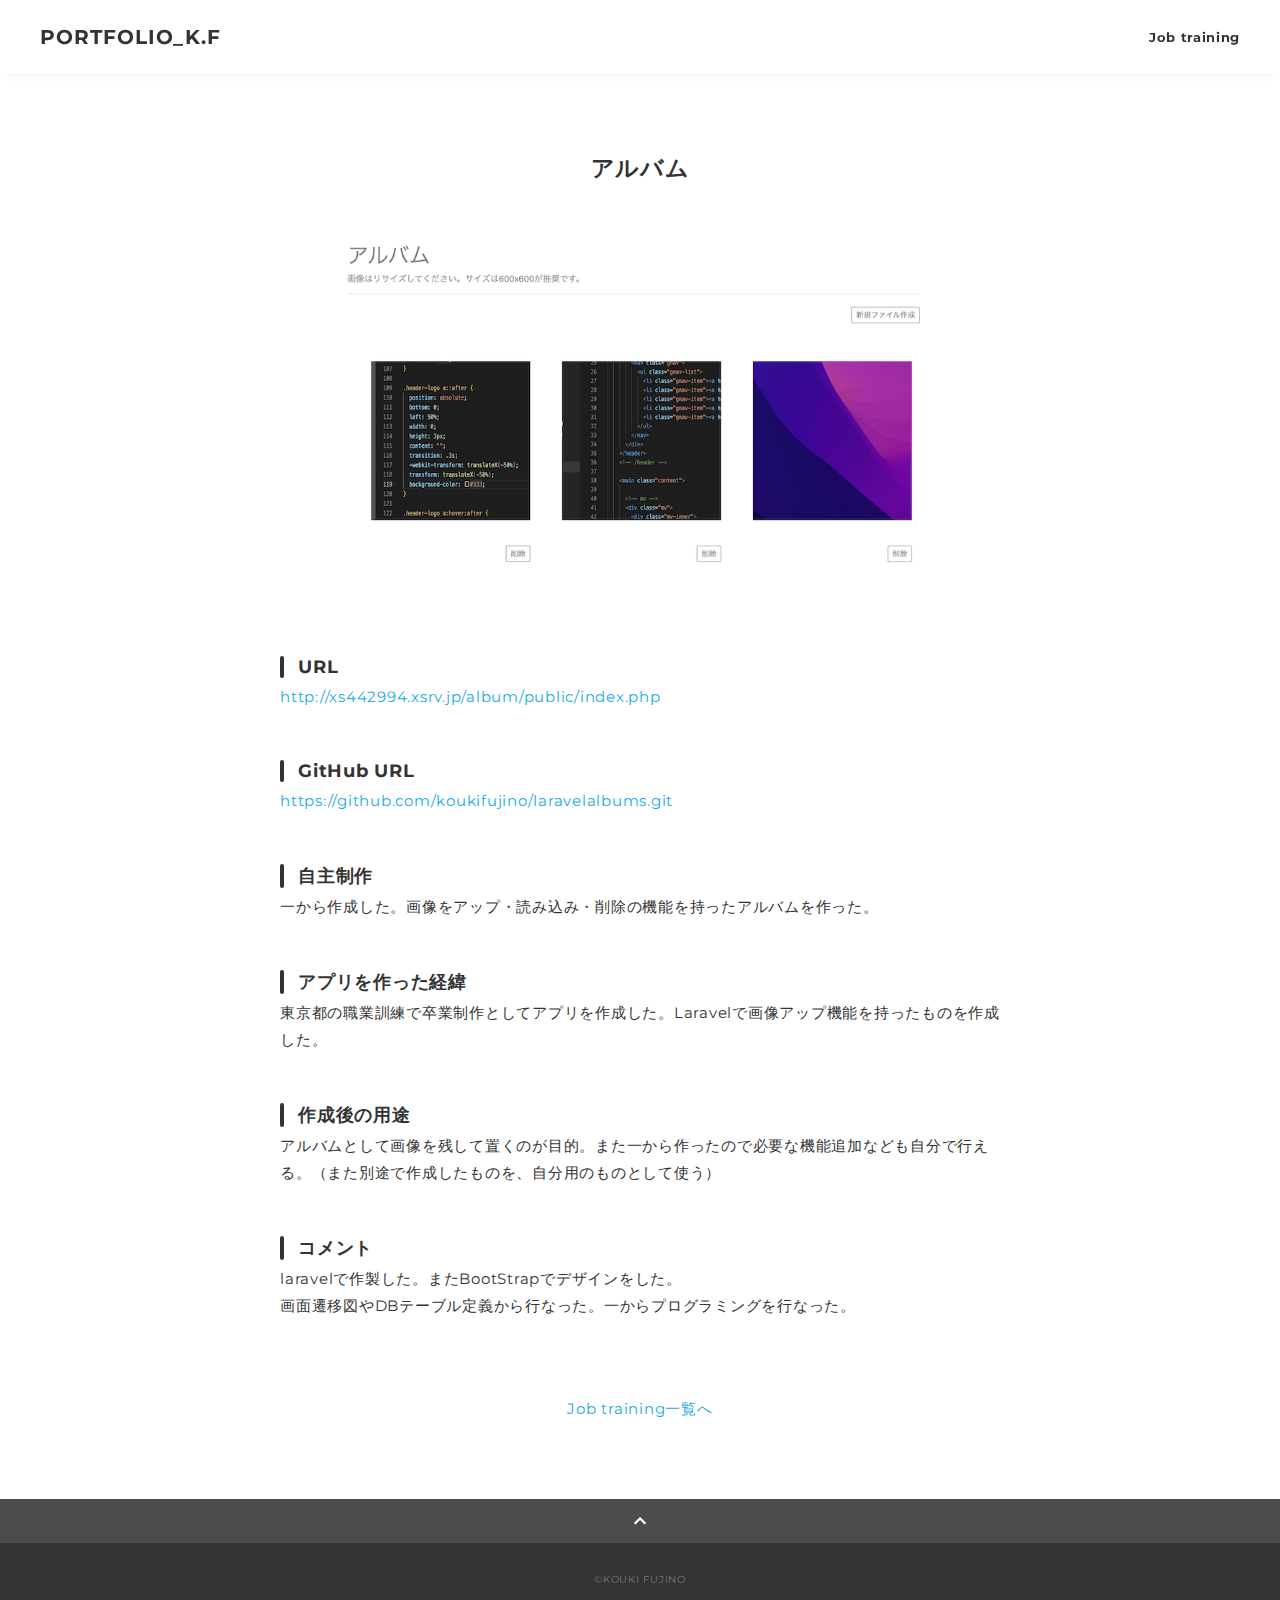
<file: album.html>
<!DOCTYPE html>
<html>
<head>
  <meta charset="utf-8">
  <meta name="viewport" content="width=device-width,initial-scale=1.0,user-scalable=no">
  <meta property='og:type' content='website'>
  <meta property='og:title' content='WebデザイナーTARO YAMADA ポートフォリオ'>
  <meta property='og:url' content='URLが入る'>
  <meta property='og:description' content='TARO YAMADAのポートフォリオサイトです。'>
  <meta property="og:image" content="img/ogp.png">
  <meta name="description" content="TARO YAMADAのポートフォリオサイトです" />
  <title>KOUKI FUJINO ポートフォリオ</title>
  <link rel="preconnect" href="https://fonts.gstatic.com">
  <link href="https://fonts.googleapis.com/css2?family=Montserrat:wght@400;700&display=swap" rel="stylesheet">
  <link href="https://fonts.googleapis.com/css?family=Material+Icons+Outlined" rel="stylesheet">
  <link href="css/ress.css" media="all" rel="stylesheet" type="text/css" />
  <link href="css/style.css" media="all" rel="stylesheet" type="text/css" />
  <link rel="shortcut icon" href="img/favicon.ico" />
  <link rel=”canonical” href=”URLが入る” />
  <!-- PWAのマニュフェストJSON -->
  <link rel="manifest" href="./manifest.json">
  <meta name="theme-color" content="#00729f">
</head>

<body>
  <div class="wrapper">

    <!-- header -->
    <header class="header ">
      <div class="container">
        <h1 class="header-logo">
          <a href="index.html">PORTFOLIO_K.F</a>
        </h1>
        <nav class="gnav">
          <ul class="menu">
            <li class="menu-list"><a href="index.html#Job_training">Job training</a></li>
          </ul>
        </nav>
      </div>
    </header>
    <!-- /header -->

    <main class="content">

      <article class="article">
        <div class="article-container">
          <h2 class="article-title">アルバム</h2>
          <div class="article-body">
            <p><img src="img/bottom_imgs/albumpage.png" alt="アルバム"></p>
            <h3>URL</h3>
            <p><a href="http://xs442994.xsrv.jp/album/public/index.php" target="_blank" rel="noopener">http://xs442994.xsrv.jp/album/public/index.php</a></p>
            <h3>GitHub URL</h3>
            <p><a href="https://github.com/koukifujino/laravelalbums.git" target="_blank" rel="noopener">https://github.com/koukifujino/laravelalbums.git</a></p>
            <h3>自主制作</h3>
            <p>一から作成した。画像をアップ・読み込み・削除の機能を持ったアルバムを作った。</p>
            <h3>アプリを作った経緯</h3>
            <p>東京都の職業訓練で卒業制作としてアプリを作成した。Laravelで画像アップ機能を持ったものを作成した。</p>
            <h3>作成後の用途</h3>
            <p>アルバムとして画像を残して置くのが目的。また一から作ったので必要な機能追加なども自分で行える。（また別途で作成したものを、自分用のものとして使う）</p>
            <h3>コメント</h3>
            <p>
              laravelで作製した。またBootStrapでデザインをした。<br>画面遷移図やDBテーブル定義から行なった。一からプログラミングを行なった。
            </p>
          </div>
          <div class="home-link">
            <a href="index.html#Job_training">Job training一覧へ</a>
          </div>
        </div>
      </article>

      <div class="page-top" id="js-page-top">
        <span class="material-icons-outlined">expand_less</span>
      </div>

      <!-- Service Workerの読み込み -->
      <script>
        if ('serviceWorker' in navigator) {
          navigator.serviceWorker.register('./sw.js').then(registration => {
            console.log('ServiceWorker registration successful.');
          }).catch(err => {
            console.log('ServiceWorker registration failed.');
          });
        }
      </script>
    </main>

    <!-- footer -->
    <footer class="footer">
      <div class="copyright">&copy;KOUKI FUJINO</div>
    </footer>
    <!-- /footer -->

  </div>
  <script src="https://ajax.googleapis.com/ajax/libs/jquery/3.5.1/jquery.min.js"></script>
  <script type='text/javascript' src="js/script.js"></script>
</body>
</html>
</file>
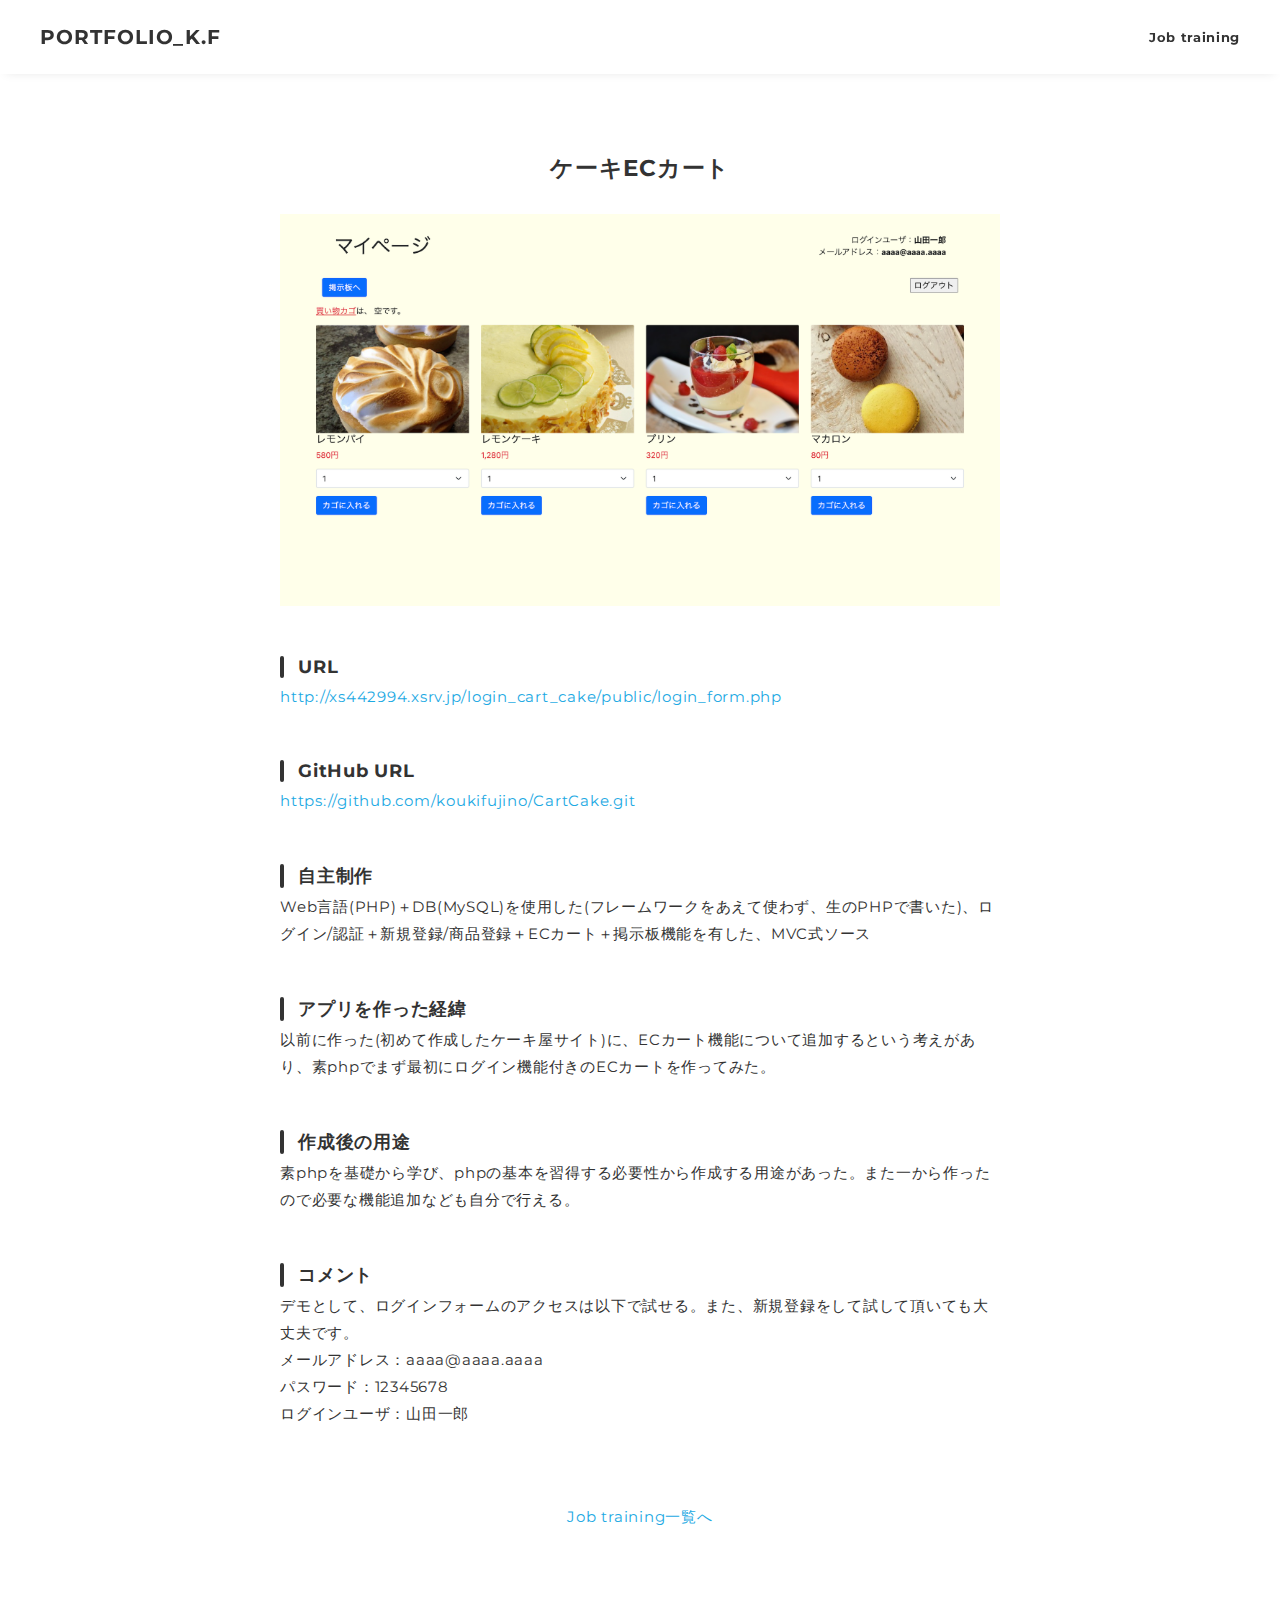
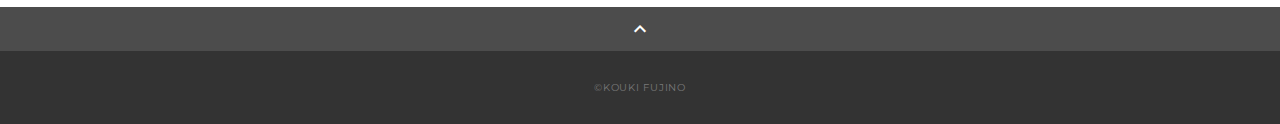
<file: CartCake.html>
<!DOCTYPE html>
<html>
<head>
  <meta charset="utf-8">
  <meta name="viewport" content="width=device-width,initial-scale=1.0,user-scalable=no">
  <meta property='og:type' content='website'>
  <meta property='og:title' content='WebデザイナーTARO YAMADA ポートフォリオ'>
  <meta property='og:url' content='URLが入る'>
  <meta property='og:description' content='TARO YAMADAのポートフォリオサイトです。'>
  <meta property="og:image" content="img/ogp.png">
  <meta name="description" content="TARO YAMADAのポートフォリオサイトです" />
  <title>KOUKI FUJINO ポートフォリオ</title>
  <link rel="preconnect" href="https://fonts.gstatic.com">
  <link href="https://fonts.googleapis.com/css2?family=Montserrat:wght@400;700&display=swap" rel="stylesheet">
  <link href="https://fonts.googleapis.com/css?family=Material+Icons+Outlined" rel="stylesheet">
  <link href="css/ress.css" media="all" rel="stylesheet" type="text/css" />
  <link href="css/style.css" media="all" rel="stylesheet" type="text/css" />
  <link rel="shortcut icon" href="img/favicon.ico" />
  <link rel=”canonical” href=”URLが入る” />

  <!-- PWAのマニュフェストJSON -->
  <link rel="manifest" href="./manifest.json">
  <meta name="theme-color" content="#00729f">
</head>

<body>
  <div class="wrapper">

    <!-- header -->
    <header class="header ">
      <div class="container">
        <h1 class="header-logo">
          <a href="index.html">PORTFOLIO_K.F</a>
        </h1>
        <nav class="gnav">
          <ul class="menu">
            <li class="menu-list"><a href="index.html#Job_training">Job training</a></li>
          </ul>
        </nav>
      </div>
    </header>
    <!-- /header -->

    <main class="content">

      <article class="article">
        <div class="article-container">
          <h2 class="article-title">ケーキECカート</h2>
          <div class="article-body">
            <p><img src="img/bottom_imgs/CartCakepage.png" alt="ケーキECカート"></p>
            <h3>URL</h3>
            <p><a href="http://xs442994.xsrv.jp/login_cart_cake/public/login_form.php" target="_blank" rel="noopener">http://xs442994.xsrv.jp/login_cart_cake/public/login_form.php</a></p>
            <h3>GitHub URL</h3>
            <p><a href="https://github.com/koukifujino/CartCake.git" target="_blank" rel="noopener">https://github.com/koukifujino/CartCake.git</a></p>
            <h3>自主制作</h3>
            <p>Web言語(PHP)＋DB(MySQL)を使用した(フレームワークをあえて使わず、生のPHPで書いた)、ログイン/認証＋新規登録/商品登録＋ECカート＋掲示板機能を有した、MVC式ソース</p>
            <h3>アプリを作った経緯</h3>
            <p>以前に作った(初めて作成したケーキ屋サイト)に、ECカート機能について追加するという考えがあり、素phpでまず最初にログイン機能付きのECカートを作ってみた。</p>
            <h3>作成後の用途</h3>
            <p>素phpを基礎から学び、phpの基本を習得する必要性から作成する用途があった。また一から作ったので必要な機能追加なども自分で行える。</p>
            <h3>コメント</h3>
            <p>デモとして、ログインフォームのアクセスは以下で試せる。また、新規登録をして試して頂いても大丈夫です。<br>
              メールアドレス：aaaa@aaaa.aaaa<br>
              パスワード：12345678<br>
              ログインユーザ：山田一郎
            </p>
          </div>
          <div class="home-link">
            <a href="index.html#Job_training">Job training一覧へ</a>
          </div>
        </div>
      </article>

      <div class="page-top" id="js-page-top">
        <span class="material-icons-outlined">expand_less</span>
      </div>

      <!-- Service Workerの読み込み -->
      <script>
        if ('serviceWorker' in navigator) {
          navigator.serviceWorker.register('./sw.js').then(registration => {
            console.log('ServiceWorker registration successful.');
          }).catch(err => {
            console.log('ServiceWorker registration failed.');
          });
        }
      </script>
    </main>

    <!-- footer -->
    <footer class="footer">
      <div class="copyright">&copy;KOUKI FUJINO</div>
    </footer>
    <!-- /footer -->

  </div>
  <script src="https://ajax.googleapis.com/ajax/libs/jquery/3.5.1/jquery.min.js"></script>
  <script type='text/javascript' src="js/script.js"></script>
</body>
</html>
</file>
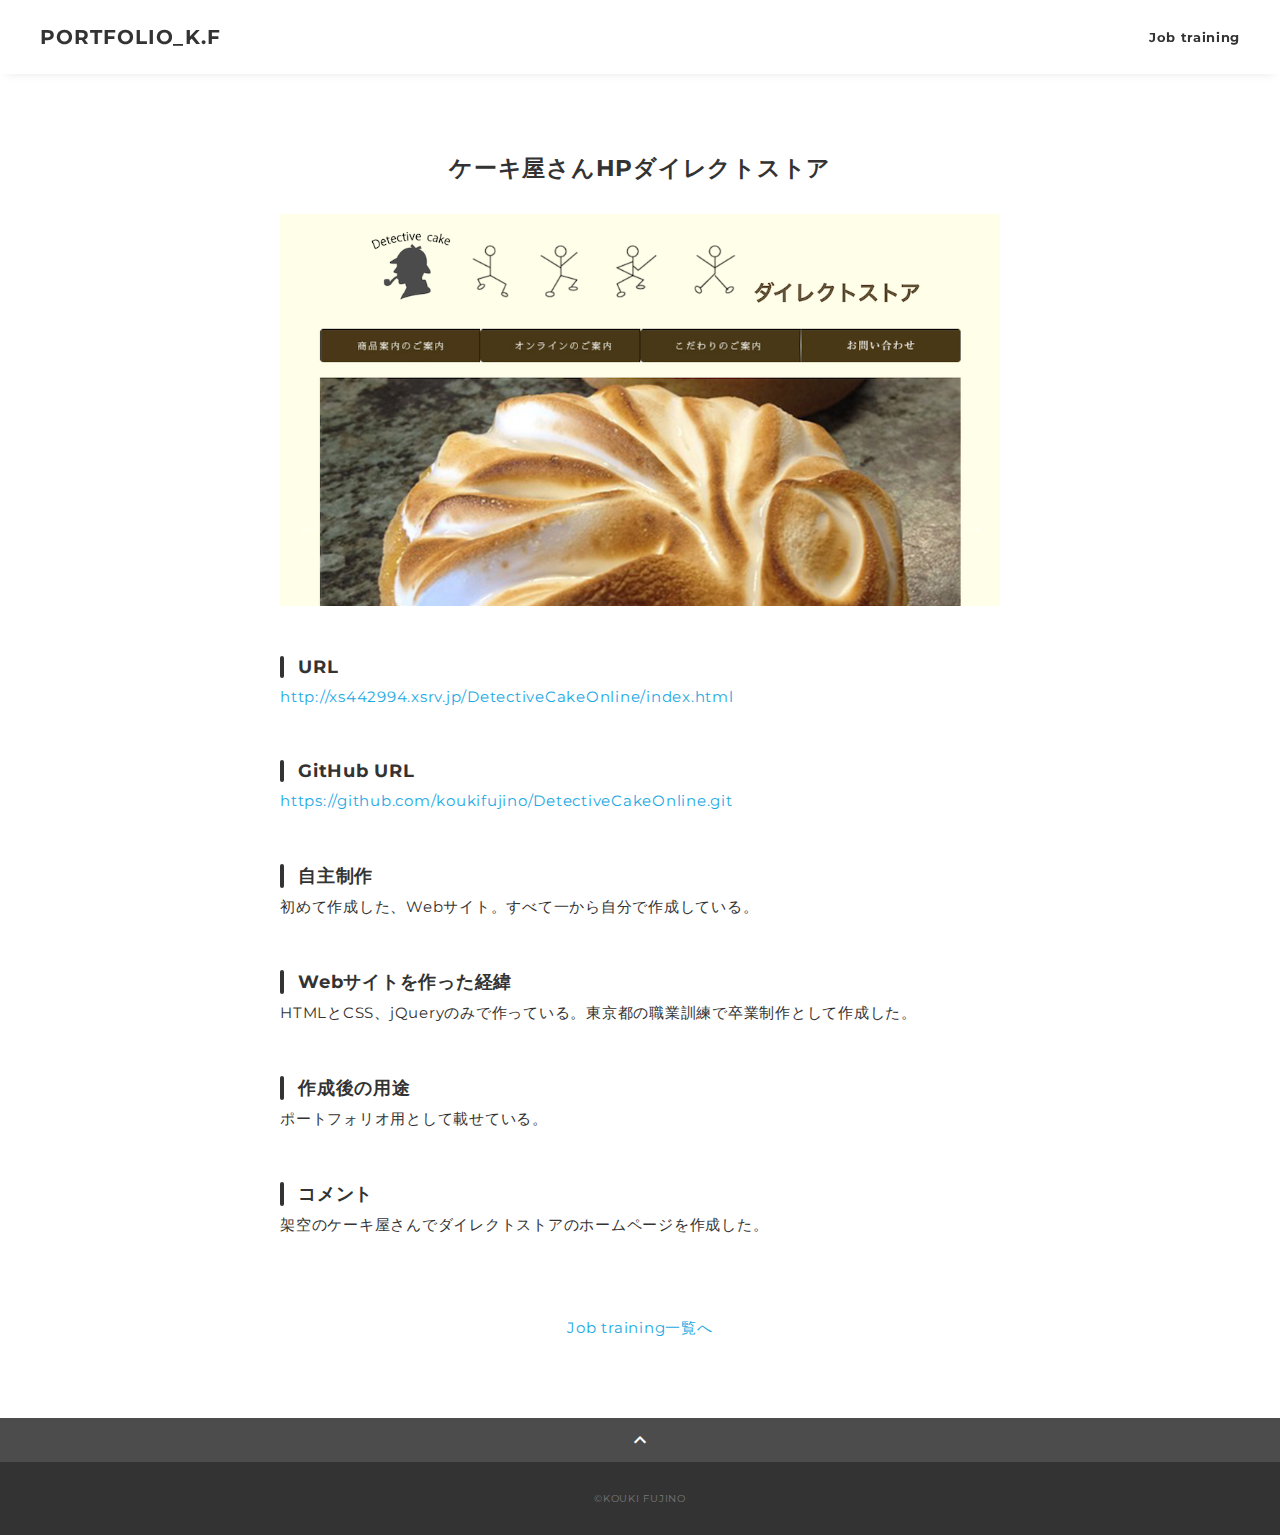
<file: DetectiveCakeOnline.html>
<!DOCTYPE html>
<html>
<head>
  <meta charset="utf-8">
  <meta name="viewport" content="width=device-width,initial-scale=1.0,user-scalable=no">
  <meta property='og:type' content='website'>
  <meta property='og:title' content='WebデザイナーTARO YAMADA ポートフォリオ'>
  <meta property='og:url' content='URLが入る'>
  <meta property='og:description' content='TARO YAMADAのポートフォリオサイトです。'>
  <meta property="og:image" content="img/ogp.png">
  <meta name="description" content="TARO YAMADAのポートフォリオサイトです" />
  <title>KOUKI FUJINO ポートフォリオ</title>
  <link rel="preconnect" href="https://fonts.gstatic.com">
  <link href="https://fonts.googleapis.com/css2?family=Montserrat:wght@400;700&display=swap" rel="stylesheet">
  <link href="https://fonts.googleapis.com/css?family=Material+Icons+Outlined" rel="stylesheet">
  <link href="css/ress.css" media="all" rel="stylesheet" type="text/css" />
  <link href="css/style.css" media="all" rel="stylesheet" type="text/css" />
  <link rel="shortcut icon" href="img/favicon.ico" />
  <link rel=”canonical” href=”URLが入る” />

  <!-- PWAのマニュフェストJSON -->
  <link rel="manifest" href="./manifest.json">
  <meta name="theme-color" content="#00729f">
</head>

<body>
  <div class="wrapper">

    <!-- header -->
    <header class="header ">
      <div class="container">
        <h1 class="header-logo">
          <a href="index.html">PORTFOLIO_K.F</a>
        </h1>
        <nav class="gnav">
          <ul class="menu">
            <li class="menu-list"><a href="index.html#Job_training">Job training</a></li>
          </ul>
        </nav>
      </div>
    </header>
    <!-- /header -->

    <main class="content">

      <article class="article">
        <div class="article-container">
          <h2 class="article-title">ケーキ屋さんHPダイレクトストア</h2>
          <div class="article-body">
            <p><img src="img/bottom_imgs/DetectiveCakeOnline.png" alt="ケーキ屋さんHPダイレクトストア"></p>
            <h3>URL</h3>
            <p><a href="http://xs442994.xsrv.jp/DetectiveCakeOnline/index.html" target="_blank" rel="noopener">http://xs442994.xsrv.jp/DetectiveCakeOnline/index.html</a></p>
            <h3>GitHub URL</h3>
            <p><a href="https://github.com/koukifujino/DetectiveCakeOnline.git" target="_blank" rel="noopener">https://github.com/koukifujino/DetectiveCakeOnline.git</a></p>
            <h3>自主制作</h3>
            <p>初めて作成した、Webサイト。すべて一から自分で作成している。</p>
            <h3>Webサイトを作った経緯</h3>
            <p>HTMLとCSS、jQueryのみで作っている。東京都の職業訓練で卒業制作として作成した。</p>
            <h3>作成後の用途</h3>
            <p>ポートフォリオ用として載せている。</p>
            <h3>コメント</h3>
            <p>
              架空のケーキ屋さんでダイレクトストアのホームページを作成した。
            </p>
          </div>
          <div class="home-link">
            <a href="index.html#Job_training">Job training一覧へ</a>
          </div>
        </div>
      </article>

      <div class="page-top" id="js-page-top">
        <span class="material-icons-outlined">expand_less</span>
      </div>

      <!-- Service Workerの読み込み -->
      <script>
        if ('serviceWorker' in navigator) {
          navigator.serviceWorker.register('./sw.js').then(registration => {
            console.log('ServiceWorker registration successful.');
          }).catch(err => {
            console.log('ServiceWorker registration failed.');
          });
        }
      </script>
    </main>

    <!-- footer -->
    <footer class="footer">
      <div class="copyright">&copy;KOUKI FUJINO</div>
    </footer>
    <!-- /footer -->

  </div>
  <script src="https://ajax.googleapis.com/ajax/libs/jquery/3.5.1/jquery.min.js"></script>
  <script type='text/javascript' src="js/script.js"></script>
</body>
</html>
</file>
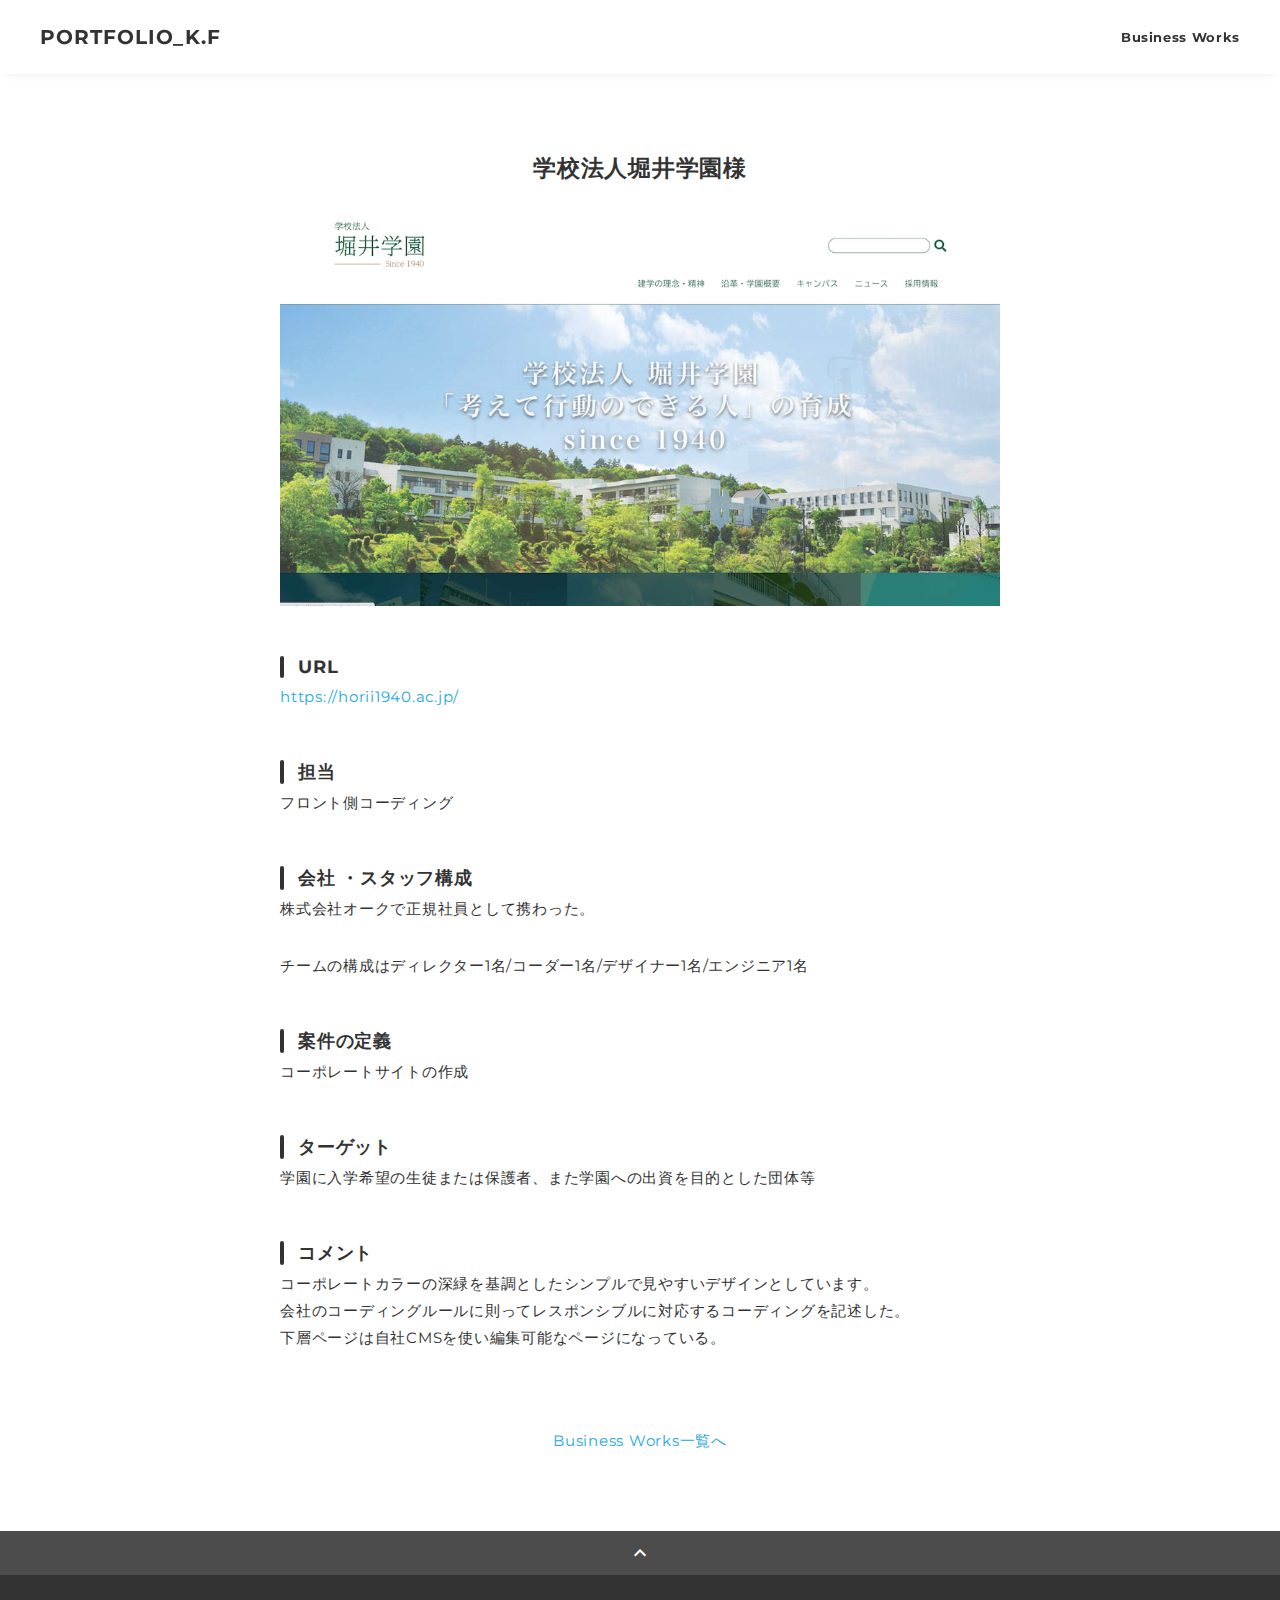
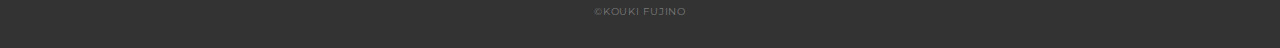
<file: horiigakuean.html>
<!DOCTYPE html>
<html>
<head>
  <meta charset="utf-8">
  <meta name="viewport" content="width=device-width,initial-scale=1.0,user-scalable=no">
  <meta property='og:type' content='website'>
  <meta property='og:title' content='WebデザイナーTARO YAMADA ポートフォリオ'>
  <meta property='og:url' content='URLが入る'>
  <meta property='og:description' content='TARO YAMADAのポートフォリオサイトです。'>
  <meta property="og:image" content="img/ogp.png">
  <meta name="description" content="TARO YAMADAのポートフォリオサイトです" />
  <title>KOUKI FUJINO ポートフォリオ</title>
  <link rel="preconnect" href="https://fonts.gstatic.com">
  <link href="https://fonts.googleapis.com/css2?family=Montserrat:wght@400;700&display=swap" rel="stylesheet">
  <link href="https://fonts.googleapis.com/css?family=Material+Icons+Outlined" rel="stylesheet">
  <link href="css/ress.css" media="all" rel="stylesheet" type="text/css" />
  <link href="css/style.css" media="all" rel="stylesheet" type="text/css" />
  <link rel="shortcut icon" href="img/favicon.ico" />
  <link rel=”canonical” href=”URLが入る” />

    <!-- PWAのマニュフェストJSON -->
    <link rel="manifest" href="./manifest.json">
    <meta name="theme-color" content="#00729f">
</head>

<body>
  <div class="wrapper">

    <!-- header -->
    <header class="header ">
      <div class="container">
        <h1 class="header-logo">
          <a href="index.html">PORTFOLIO_K.F</a>
        </h1>
        <nav class="gnav">
          <ul class="menu">
            <li class="menu-list"><a href="index.html#Business_works">Business Works</a></li>
          </ul>
        </nav>
      </div>
    </header>
    <!-- /header -->

    <main class="content">

      <article class="article">
        <div class="article-container">
          <h2 class="article-title">学校法人堀井学園様</h2>
          <div class="article-body">
            <p>
              <img src="img/bottom_imgs/horiigakueann.png" alt="堀井学園">
            </p>
            <h3>URL</h3>
            <p><a href="https://horii1940.ac.jp/" target="_blank" rel="noopener">https://horii1940.ac.jp/</a></p>
            <h3>担当</h3>
            <p>フロント側コーディング</p>
            <h3>会社 ・スタッフ構成</h3>
            <p>株式会社オークで正規社員として携わった。</p>
            <p>チームの構成はディレクター1名/コーダー1名/デザイナー1名/エンジニア1名</p>
            <h3>案件の定義</h3>
            <p>コーポレートサイトの作成</p>
            <h3>ターゲット</h3>
            <p>学園に入学希望の生徒または保護者、また学園への出資を目的とした団体等</p>
            <h3>コメント</h3>
            <p>
              コーポレートカラーの深緑を基調としたシンプルで見やすいデザインとしています。<br>
              会社のコーディングルールに則ってレスポンシブルに対応するコーディングを記述した。<br>
              下層ページは自社CMSを使い編集可能なページになっている。
            </p>
          </div>
          <div class="home-link">
            <a href="index.html#Business_works">Business Works一覧へ</a>
          </div>
        </div>
      </article>

      <div class="page-top" id="js-page-top">
        <span class="material-icons-outlined">expand_less</span>
      </div>

      <!-- Service Workerの読み込み -->
      <script>
        if ('serviceWorker' in navigator) {
          navigator.serviceWorker.register('./sw.js').then(registration => {
            console.log('ServiceWorker registration successful.');
          }).catch(err => {
            console.log('ServiceWorker registration failed.');
          });
        }
      </script>
    </main>

    <!-- footer -->
    <footer class="footer">
      <div class="copyright">&copy;KOUKI FUJINO</div>
    </footer>
    <!-- /footer -->

  </div>
  <script src="https://ajax.googleapis.com/ajax/libs/jquery/3.5.1/jquery.min.js"></script>
  <script type='text/javascript' src="js/script.js"></script>
</body>
</html>
</file>
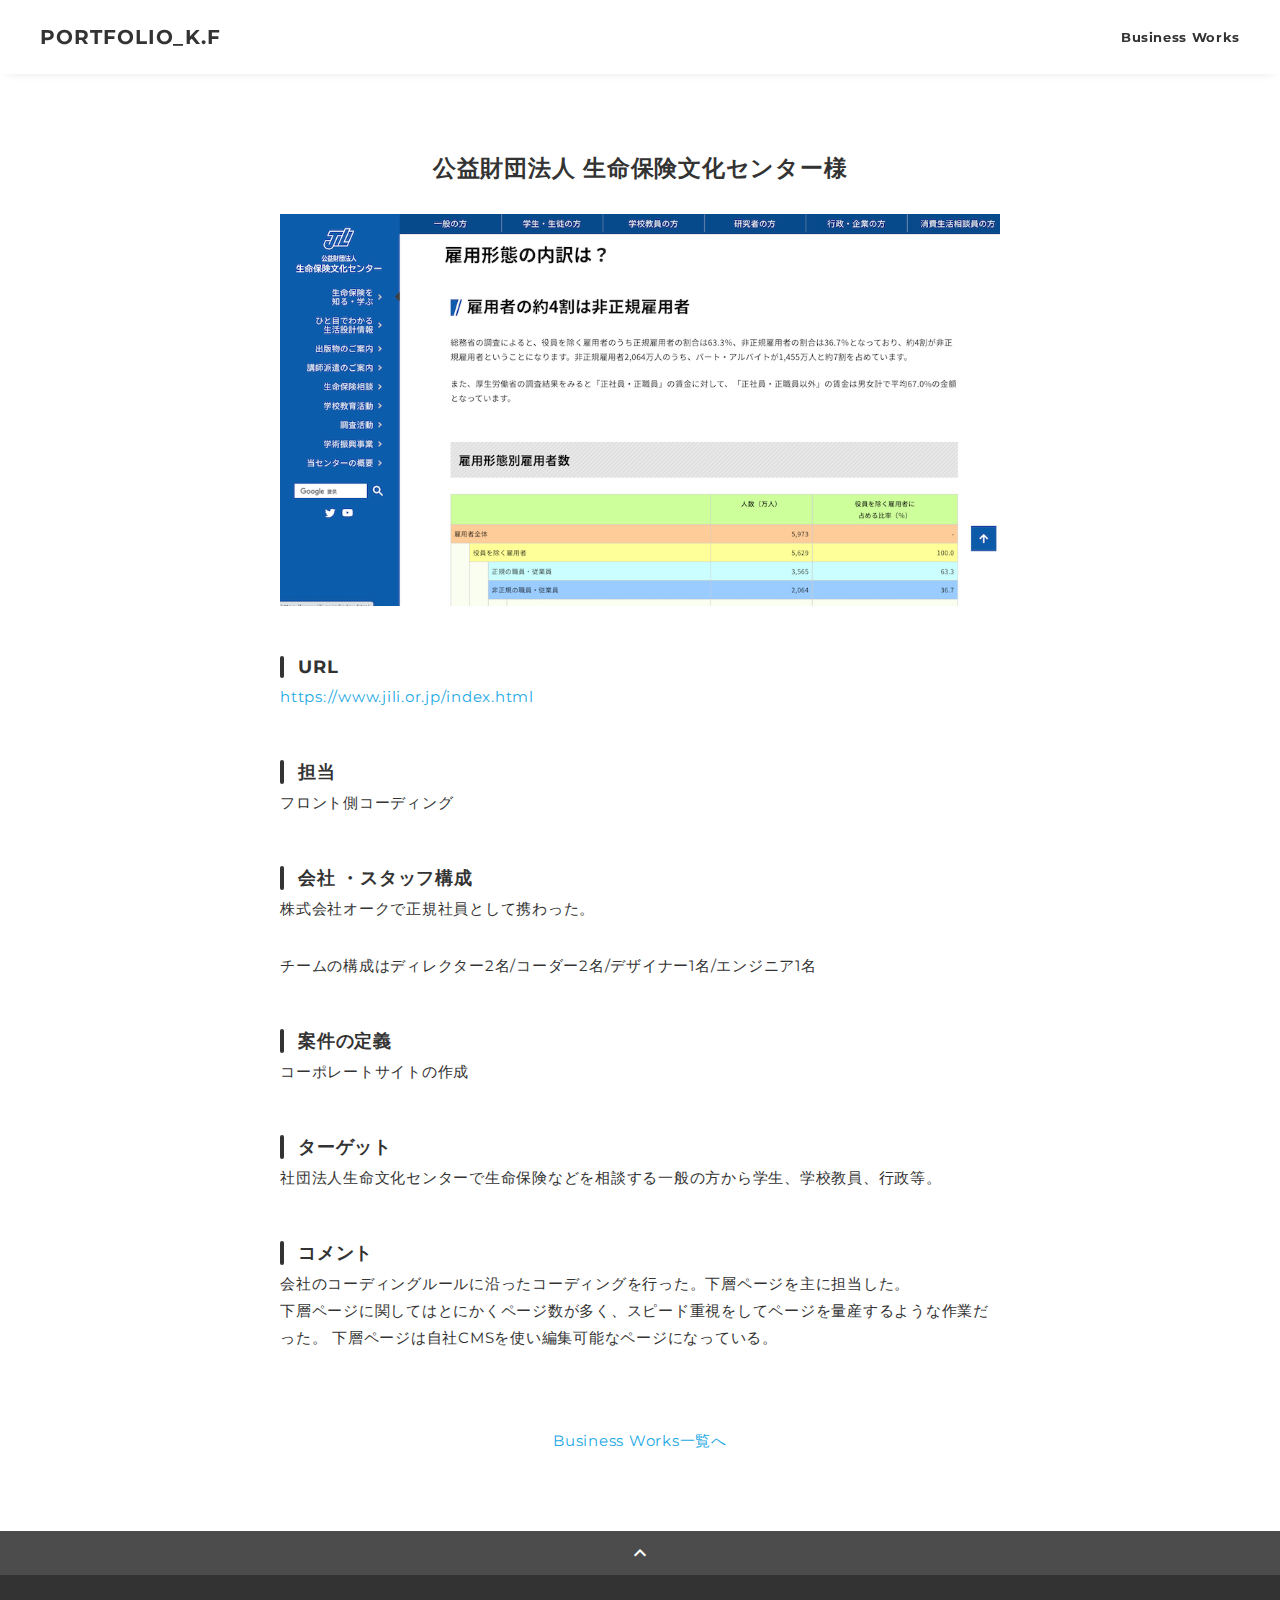
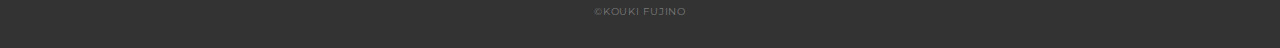
<file: jill.html>
<!DOCTYPE html>
<html>
<head>
  <meta charset="utf-8">
  <meta name="viewport" content="width=device-width,initial-scale=1.0,user-scalable=no">
  <meta property='og:type' content='website'>
  <meta property='og:title' content='WebデザイナーTARO YAMADA ポートフォリオ'>
  <meta property='og:url' content='URLが入る'>
  <meta property='og:description' content='TARO YAMADAのポートフォリオサイトです。'>
  <meta property="og:image" content="img/ogp.png">
  <meta name="description" content="TARO YAMADAのポートフォリオサイトです" />
  <title>KOUKI FUJINO ポートフォリオ</title>
  <link rel="preconnect" href="https://fonts.gstatic.com">
  <link href="https://fonts.googleapis.com/css2?family=Montserrat:wght@400;700&display=swap" rel="stylesheet">
  <link href="https://fonts.googleapis.com/css?family=Material+Icons+Outlined" rel="stylesheet">
  <link href="css/ress.css" media="all" rel="stylesheet" type="text/css" />
  <link href="css/style.css" media="all" rel="stylesheet" type="text/css" />
  <link rel="shortcut icon" href="img/favicon.ico" />
  <link rel=”canonical” href=”URLが入る” />

    <!-- PWAのマニュフェストJSON -->
    <link rel="manifest" href="./manifest.json">
    <meta name="theme-color" content="#00729f">
</head>

<body>
  <div class="wrapper">

    <!-- header -->
    <header class="header ">
      <div class="container">
        <h1 class="header-logo">
          <a href="index.html">PORTFOLIO_K.F</a>
        </h1>
        <nav class="gnav">
          <ul class="menu">
            <li class="menu-list"><a href="index.html#Business_works">Business Works</a></li>
          </ul>
        </nav>
      </div>
    </header>
    <!-- /header -->

    <main class="content">

      <article class="article">
        <div class="article-container">
          <h2 class="article-title">公益財団法人 生命保険文化センター様</h2>
          <div class="article-body">
            <p><img src="img/bottom_imgs/jillpage.png" alt="生命保険文化センター"></p>
            <h3>URL</h3>
            <p><a href="https://www.jili.or.jp/index.html" target="_blank" rel="noopener">https://www.jili.or.jp/index.html</a></p>
            <h3>担当</h3>
            <p>フロント側コーディング</p>
            <h3>会社 ・スタッフ構成</h3>
            <p>株式会社オークで正規社員として携わった。</p>
            <p>チームの構成はディレクター2名/コーダー2名/デザイナー1名/エンジニア1名</p>
            <h3>案件の定義</h3>
            <p>コーポレートサイトの作成</p>
            <h3>ターゲット</h3>
            <p>社団法人生命文化センターで生命保険などを相談する一般の方から学生、学校教員、行政等。</p>
            <h3>コメント</h3>
            <p>
              会社のコーディングルールに沿ったコーディングを行った。下層ページを主に担当した。
              <br>下層ページに関してはとにかくページ数が多く、スピード重視をしてページを量産するような作業だった。
              下層ページは自社CMSを使い編集可能なページになっている。
            </p>
          </div>
          <div class="home-link">
            <a href="index.html#Business_works">Business Works一覧へ</a>
          </div>
        </div>
      </article>

      <div class="page-top" id="js-page-top">
        <span class="material-icons-outlined">expand_less</span>
      </div>

      <!-- Service Workerの読み込み -->
      <script>
        if ('serviceWorker' in navigator) {
          navigator.serviceWorker.register('./sw.js').then(registration => {
            console.log('ServiceWorker registration successful.');
          }).catch(err => {
            console.log('ServiceWorker registration failed.');
          });
        }
      </script>
    </main>

    <!-- footer -->
    <footer class="footer">
      <div class="copyright">&copy;KOUKI FUJINO</div>
    </footer>
    <!-- /footer -->

  </div>
  <script src="https://ajax.googleapis.com/ajax/libs/jquery/3.5.1/jquery.min.js"></script>
  <script type='text/javascript' src="js/script.js"></script>
</body>
</html>
</file>
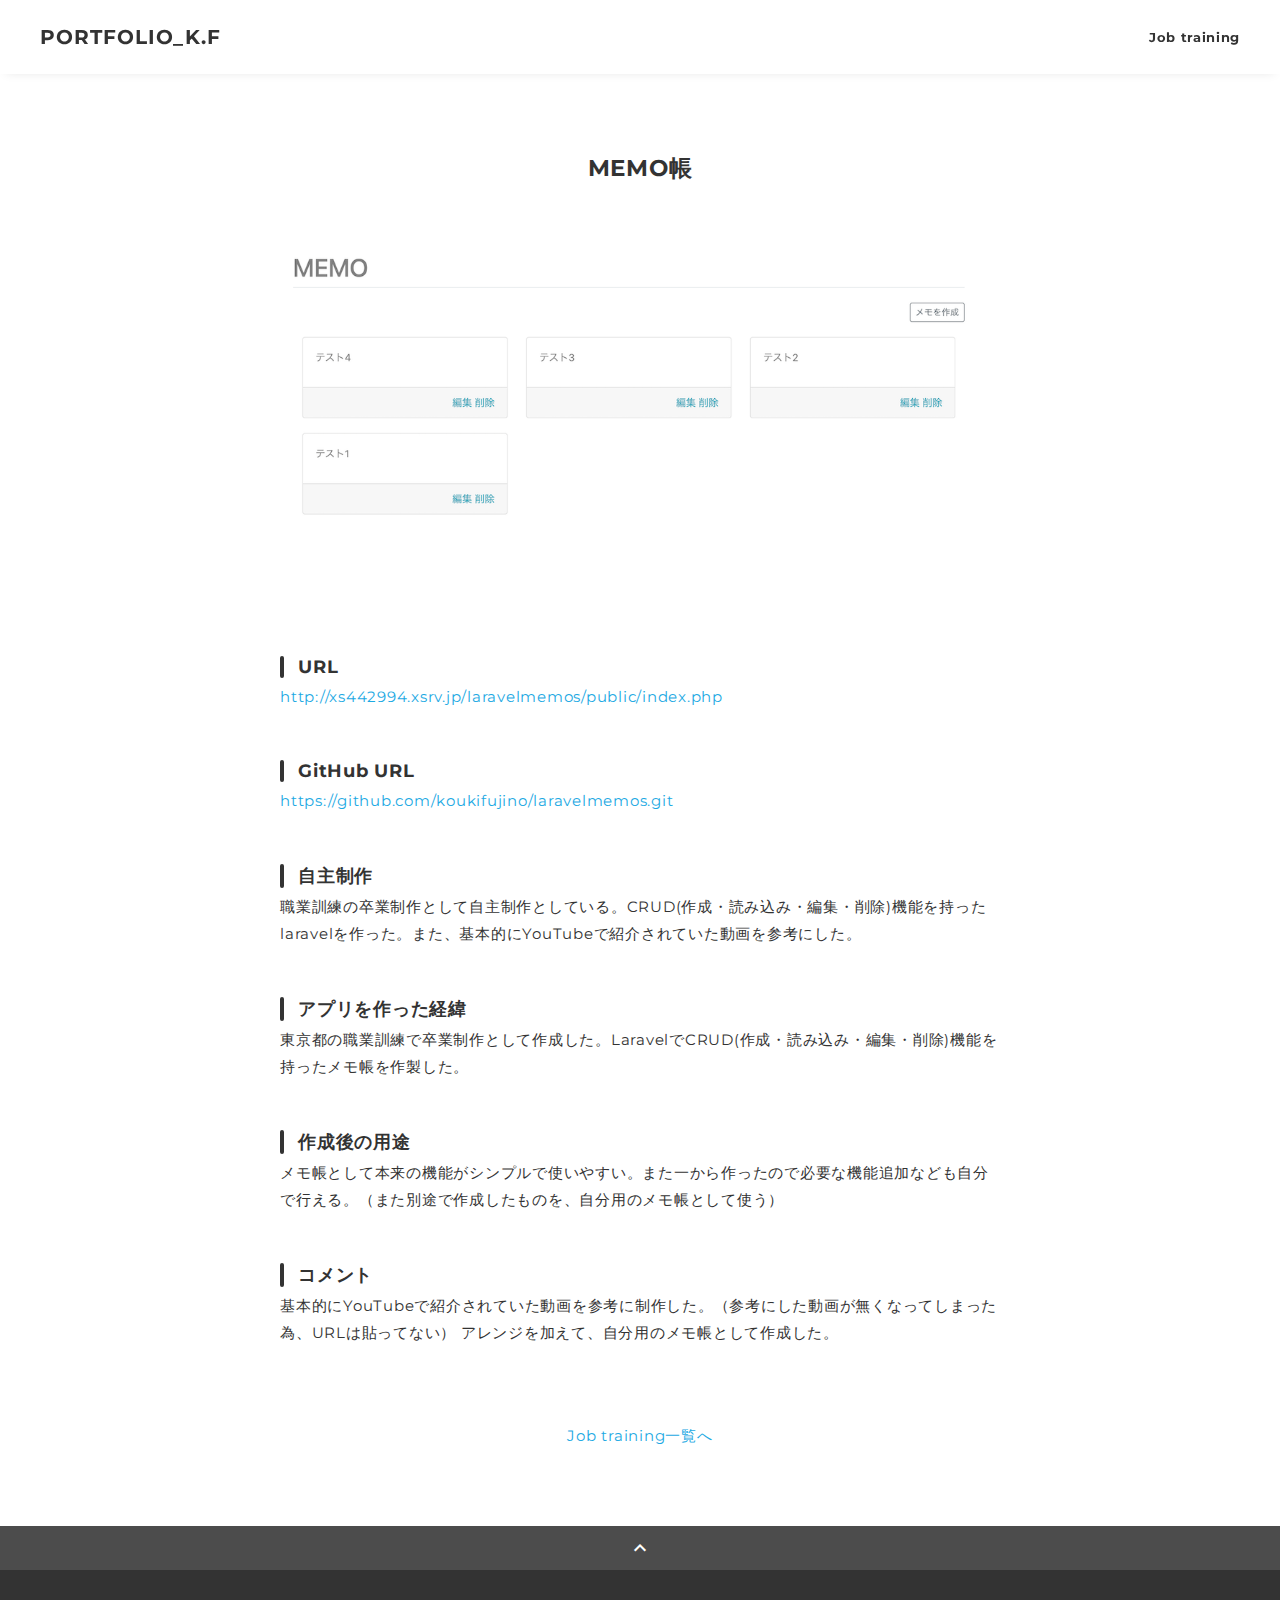
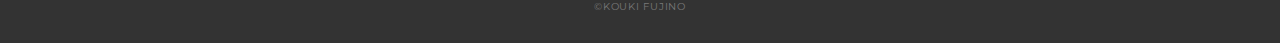
<file: memoPad.html>
<!DOCTYPE html>
<html>
<head>
  <meta charset="utf-8">
  <meta name="viewport" content="width=device-width,initial-scale=1.0,user-scalable=no">
  <meta property='og:type' content='website'>
  <meta property='og:title' content='WebデザイナーTARO YAMADA ポートフォリオ'>
  <meta property='og:url' content='URLが入る'>
  <meta property='og:description' content='TARO YAMADAのポートフォリオサイトです。'>
  <meta property="og:image" content="img/ogp.png">
  <meta name="description" content="TARO YAMADAのポートフォリオサイトです" />
  <title>KOUKI FUJINO ポートフォリオ</title>
  <link rel="preconnect" href="https://fonts.gstatic.com">
  <link href="https://fonts.googleapis.com/css2?family=Montserrat:wght@400;700&display=swap" rel="stylesheet">
  <link href="https://fonts.googleapis.com/css?family=Material+Icons+Outlined" rel="stylesheet">
  <link href="css/ress.css" media="all" rel="stylesheet" type="text/css" />
  <link href="css/style.css" media="all" rel="stylesheet" type="text/css" />
  <link rel="shortcut icon" href="img/favicon.ico" />
  <link rel=”canonical” href=”URLが入る” />

   <!-- PWAのマニュフェストJSON -->
   <link rel="manifest" href="./manifest.json">
   <meta name="theme-color" content="#00729f">
</head>

<body>
  <div class="wrapper">

    <!-- header -->
    <header class="header ">
      <div class="container">
        <h1 class="header-logo">
          <a href="index.html">PORTFOLIO_K.F</a>
        </h1>
        <nav class="gnav">
          <ul class="menu">
            <li class="menu-list"><a href="index.html#Job_training">Job training</a></li>
          </ul>
        </nav>
      </div>
    </header>
    <!-- /header -->

    <main class="content">

      <article class="article">
        <div class="article-container">
          <h2 class="article-title">MEMO帳</h2>
          <div class="article-body">
            <p><img src="img/bottom_imgs/memopage.png" alt="MEMO帳"></p>
            <h3>URL</h3>
            <p><a href="http://xs442994.xsrv.jp/laravelmemos/public/index.php" target="_blank" rel="noopener">http://xs442994.xsrv.jp/laravelmemos/public/index.php</a></p>
            <h3>GitHub URL</h3>
            <p><a href="https://github.com/koukifujino/laravelmemos.git" target="_blank" rel="noopener">https://github.com/koukifujino/laravelmemos.git</a></p>
            <h3>自主制作</h3>
            <p>職業訓練の卒業制作として自主制作としている。CRUD(作成・読み込み・編集・削除)機能を持ったlaravelを作った。また、基本的にYouTubeで紹介されていた動画を参考にした。</p>
            <h3>アプリを作った経緯</h3>
            <p>東京都の職業訓練で卒業制作として作成した。LaravelでCRUD(作成・読み込み・編集・削除)機能を持ったメモ帳を作製した。</p>
            <h3>作成後の用途</h3>
            <p>メモ帳として本来の機能がシンプルで使いやすい。また一から作ったので必要な機能追加なども自分で行える。（また別途で作成したものを、自分用のメモ帳として使う）</p>
            <h3>コメント</h3>
            <p>
              基本的にYouTubeで紹介されていた動画を参考に制作した。（参考にした動画が無くなってしまった為、URLは貼ってない）
              アレンジを加えて、自分用のメモ帳として作成した。
            </p>
          </div>
          <div class="home-link">
            <a href="index.html#Job_training">Job training一覧へ</a>
          </div>
        </div>
      </article>

      <div class="page-top" id="js-page-top">
        <span class="material-icons-outlined">expand_less</span>
      </div>

      <!-- Service Workerの読み込み -->
      <script>
        if ('serviceWorker' in navigator) {
          navigator.serviceWorker.register('./sw.js').then(registration => {
            console.log('ServiceWorker registration successful.');
          }).catch(err => {
            console.log('ServiceWorker registration failed.');
          });
        }
      </script>
    </main>

    <!-- footer -->
    <footer class="footer">
      <div class="copyright">&copy;KOUKI FUJINO</div>
    </footer>
    <!-- /footer -->

  </div>
  <script src="https://ajax.googleapis.com/ajax/libs/jquery/3.5.1/jquery.min.js"></script>
  <script type='text/javascript' src="js/script.js"></script>
</body>
</html>
</file>
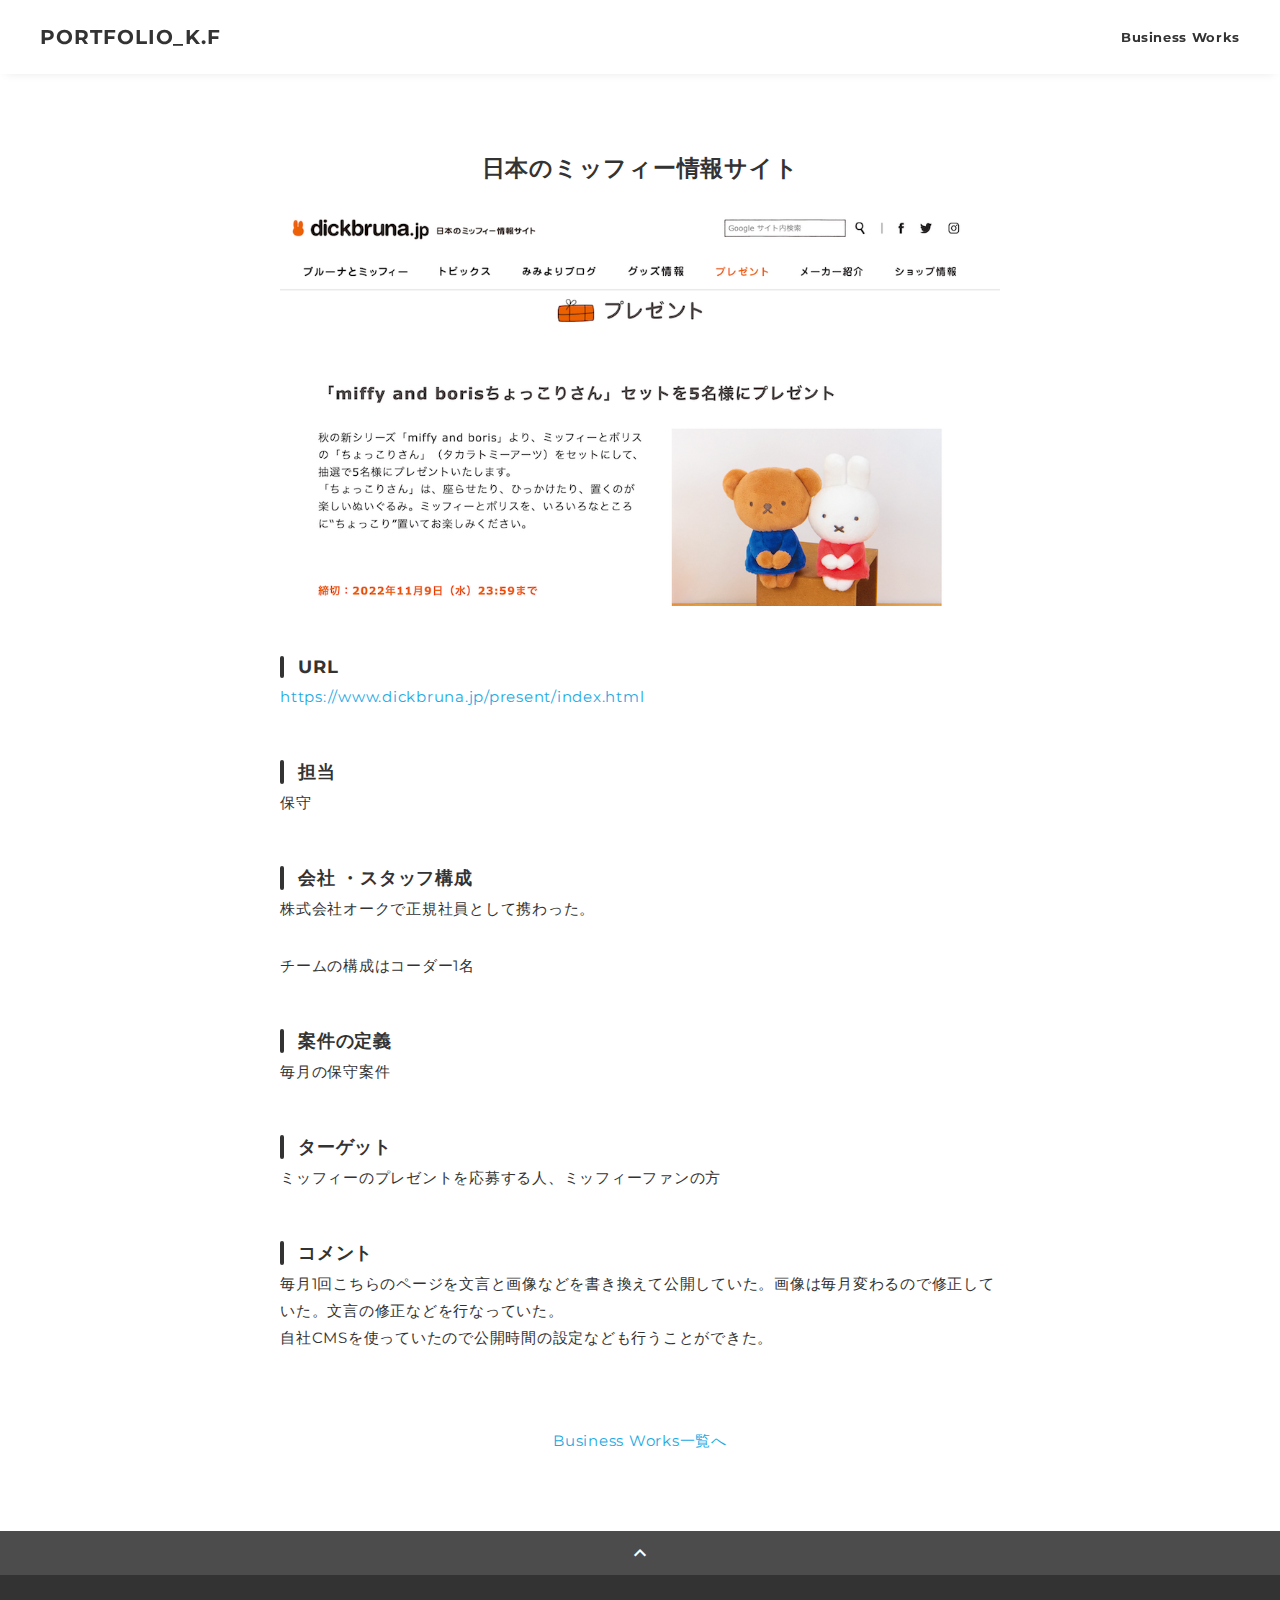
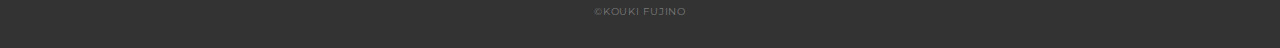
<file: miffyJapan.html>
<!DOCTYPE html>
<html>
<head>
  <meta charset="utf-8">
  <meta name="viewport" content="width=device-width,initial-scale=1.0,user-scalable=no">
  <meta property='og:type' content='website'>
  <meta property='og:title' content='WebデザイナーTARO YAMADA ポートフォリオ'>
  <meta property='og:url' content='URLが入る'>
  <meta property='og:description' content='TARO YAMADAのポートフォリオサイトです。'>
  <meta property="og:image" content="img/ogp.png">
  <meta name="description" content="TARO YAMADAのポートフォリオサイトです" />
  <title>KOUKI FUJINO ポートフォリオ</title>
  <link rel="preconnect" href="https://fonts.gstatic.com">
  <link href="https://fonts.googleapis.com/css2?family=Montserrat:wght@400;700&display=swap" rel="stylesheet">
  <link href="https://fonts.googleapis.com/css?family=Material+Icons+Outlined" rel="stylesheet">
  <link href="css/ress.css" media="all" rel="stylesheet" type="text/css" />
  <link href="css/style.css" media="all" rel="stylesheet" type="text/css" />
  <link rel="shortcut icon" href="img/favicon.ico" />
  <link rel=”canonical” href=”URLが入る” />

   <!-- PWAのマニュフェストJSON -->
   <link rel="manifest" href="./manifest.json">
   <meta name="theme-color" content="#00729f">
</head>

<body>
  <div class="wrapper">

    <!-- header -->
    <header class="header ">
      <div class="container">
        <h1 class="header-logo">
          <a href="index.html">PORTFOLIO_K.F</a>
        </h1>
        <nav class="gnav">
          <ul class="menu">
            <li class="menu-list"><a href="index.html#Business_works">Business Works</a></li>
        </nav>
      </div>
    </header>
    <!-- /header -->

    <main class="content">

      <article class="article">
        <div class="article-container">
          <h2 class="article-title">日本のミッフィー情報サイト</h2>
          <div class="article-body">
            <p><img src="img/bottom_imgs/Miffy.png" alt="日本のミッフィー情報サイト"></p>
            <h3>URL</h3>
            <p><a href="https://www.dickbruna.jp/present/index.html" target="_blank" rel="noopener">https://www.dickbruna.jp/present/index.html</a></p>
            <h3>担当</h3>
            <p>保守</p>
            <h3>会社 ・スタッフ構成</h3>
            <p>株式会社オークで正規社員として携わった。</p>
            <p>チームの構成はコーダー1名</p>
            <h3>案件の定義</h3>
            <p>毎月の保守案件</p>
            <h3>ターゲット</h3>
            <p>ミッフィーのプレゼントを応募する人、ミッフィーファンの方</p>
            <h3>コメント</h3>
            <p>
              毎月1回こちらのページを文言と画像などを書き換えて公開していた。画像は毎月変わるので修正していた。文言の修正などを行なっていた。<br>自社CMSを使っていたので公開時間の設定なども行うことができた。
            </p>
          </div>
          <div class="home-link">
            <a href="index.html#Business_works">Business Works一覧へ</a>
          </div>
        </div>
      </article>

      <div class="page-top" id="js-page-top">
        <span class="material-icons-outlined">expand_less</span>
      </div>

      <!-- Service Workerの読み込み -->
      <script>
        if ('serviceWorker' in navigator) {
          navigator.serviceWorker.register('./sw.js').then(registration => {
            console.log('ServiceWorker registration successful.');
          }).catch(err => {
            console.log('ServiceWorker registration failed.');
          });
        }
      </script>
    </main>

    <!-- footer -->
    <footer class="footer">
      <div class="copyright">&copy;KOUKI FUJINO</div>
    </footer>
    <!-- /footer -->

  </div>
  <script src="https://ajax.googleapis.com/ajax/libs/jquery/3.5.1/jquery.min.js"></script>
  <script type='text/javascript' src="js/script.js"></script>
</body>
</html>
</file>
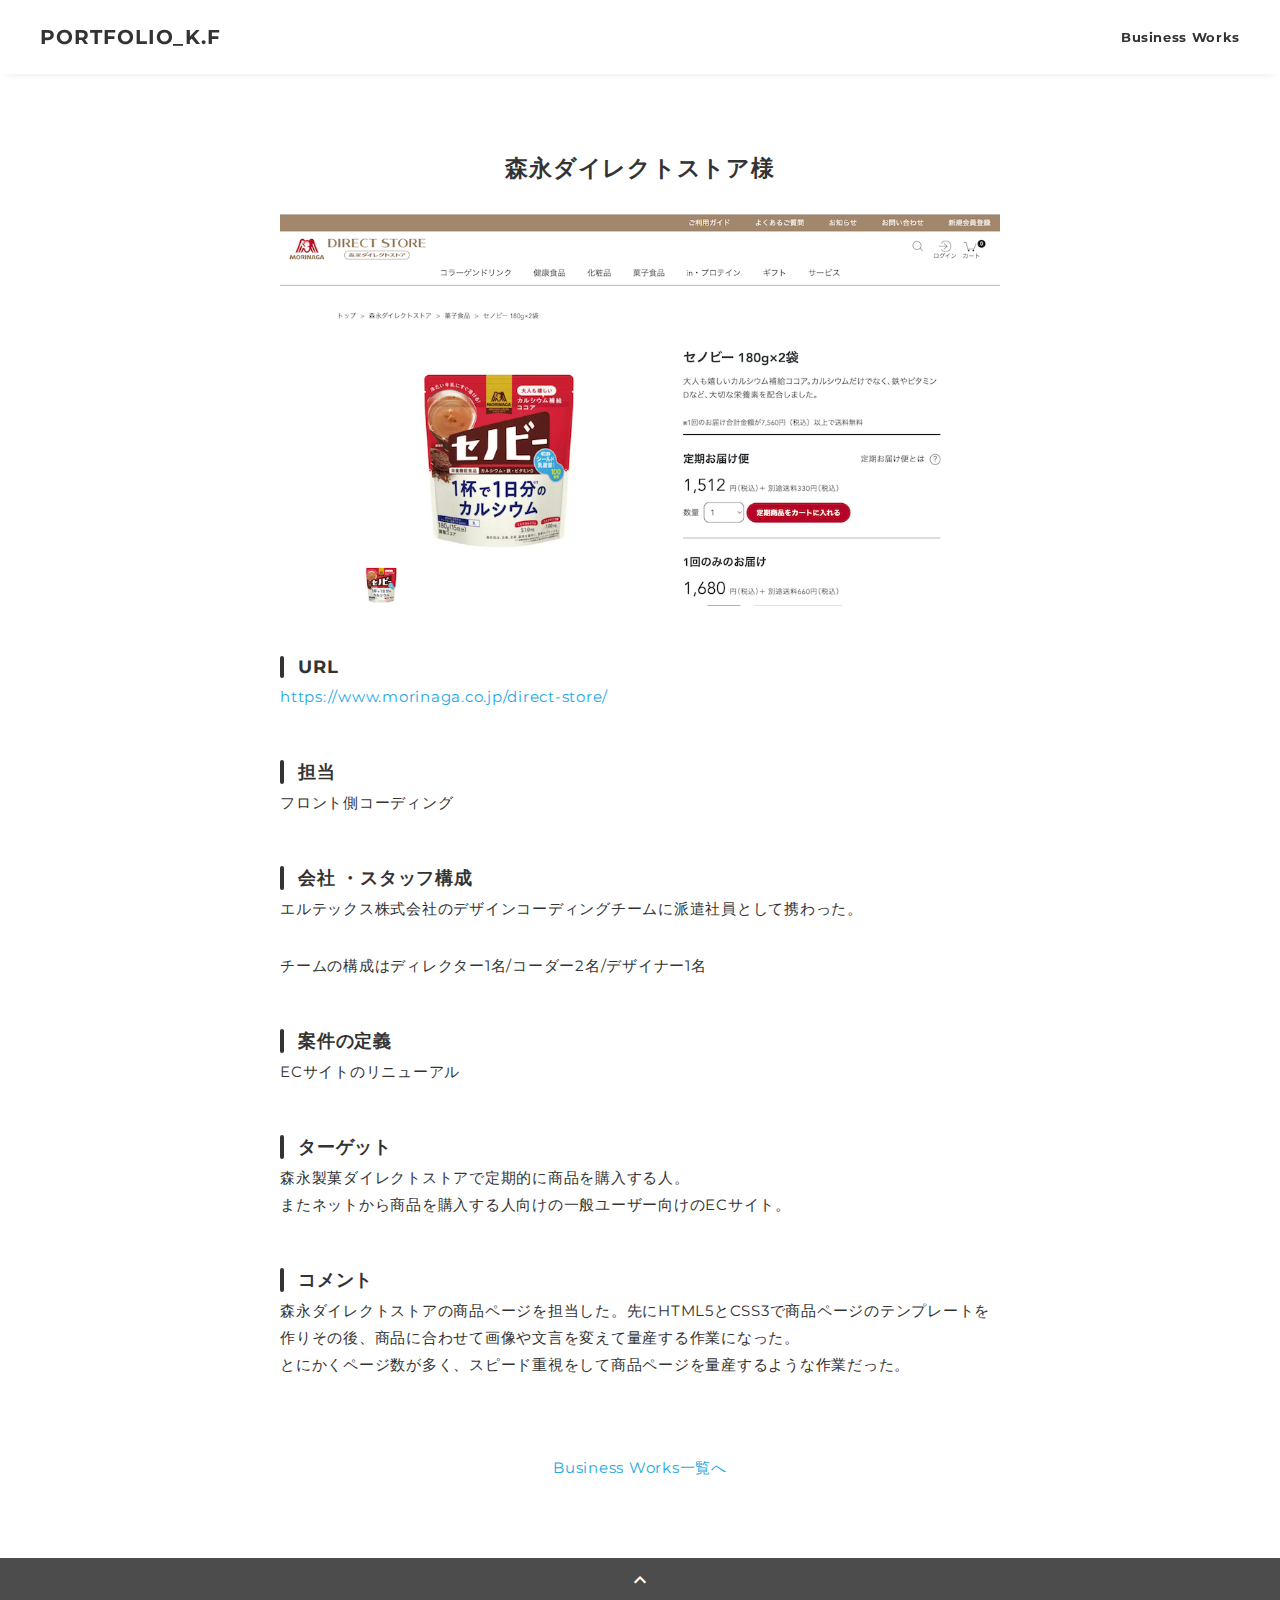
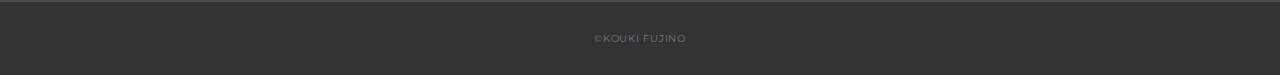
<file: morinaga.html>
<!DOCTYPE html>
<html>
<head>
  <meta charset="utf-8">
  <meta name="viewport" content="width=device-width,initial-scale=1.0,user-scalable=no">
  <meta property='og:type' content='website'>
  <meta property='og:title' content='WebデザイナーTARO YAMADA ポートフォリオ'>
  <meta property='og:url' content='URLが入る'>
  <meta property='og:description' content='TARO YAMADAのポートフォリオサイトです。'>
  <meta property="og:image" content="img/ogp.png">
  <meta name="description" content="TARO YAMADAのポートフォリオサイトです" />
  <title>KOUKI FUJINO ポートフォリオ</title>
  <link rel="preconnect" href="https://fonts.gstatic.com">
  <link href="https://fonts.googleapis.com/css2?family=Montserrat:wght@400;700&display=swap" rel="stylesheet">
  <link href="https://fonts.googleapis.com/css?family=Material+Icons+Outlined" rel="stylesheet">
  <link href="css/ress.css" media="all" rel="stylesheet" type="text/css" />
  <link href="css/style.css" media="all" rel="stylesheet" type="text/css" />
  <link rel="shortcut icon" href="img/favicon.ico" />
  <link rel=”canonical” href=”URLが入る” />
  <link rel="manifest" href="./manifest.json">
</head>

<body>
  <div class="wrapper">

    <!-- header -->
    <header class="header ">
      <div class="container">
        <h1 class="header-logo">
          <a href="index.html">PORTFOLIO_K.F</a>
        </h1>
        <nav class="gnav">
          <ul class="menu">
            <li class="menu-list"><a href="index.html#Business_works">Business Works</a></li>
          </ul>
        </nav>
      </div>
    </header>
    <!-- /header -->

    <main class="content">

      <article class="article">
        <div class="article-container">
          <h2 class="article-title">森永ダイレクトストア様</h2>
          <div class="article-body">
            <p><img src="img/bottom_imgs/senobi.png" alt="森永製菓セノビー"></p>
            <h3>URL</h3>
            <p><a href="https://www.morinaga.co.jp/direct-store/" target="_blank" rel="noopener">https://www.morinaga.co.jp/direct-store/</a></p>
            <h3>担当</h3>
            <p>フロント側コーディング</p>
            <h3>会社 ・スタッフ構成</h3>
            <p>エルテックス株式会社のデザインコーディングチームに派遣社員として携わった。</p>
            <p>チームの構成はディレクター1名/コーダー2名/デザイナー1名</p>
            <h3>案件の定義</h3>
            <p>ECサイトのリニューアル</p>
            <h3>ターゲット</h3>
            <p>森永製菓ダイレクトストアで定期的に商品を購入する人。<br>またネットから商品を購入する人向けの一般ユーザー向けのECサイト。</p>
            <h3>コメント</h3>
            <p>
              森永ダイレクトストアの商品ページを担当した。先にHTML5とCSS3で商品ページのテンプレートを作りその後、商品に合わせて画像や文言を変えて量産する作業になった。<br>とにかくページ数が多く、スピード重視をして商品ページを量産するような作業だった。
            </p>
          </div>
          <div class="home-link">
            <a href="index.html#Business_works">Business Works一覧へ</a>
          </div>
        </div>
      </article>

      <div class="page-top" id="js-page-top">
        <span class="material-icons-outlined">expand_less</span>
      </div>

      <script>
        if ('serviceWorker' in navigator) {
          window.addEventListener('load', function() {
            navigator.serviceWorker.register('/color-name/sw.js').then(function(registration) {
              console.log('ServiceWorker registration successful with scope: ', registration.scope);
            }, function(err) {
              console.log('ServiceWorker registration failed: ', err);
            });
          });
        }
      </script>
    </main>

    <!-- footer -->
    <footer class="footer">
      <div class="copyright">&copy;KOUKI FUJINO</div>
    </footer>
    <!-- /footer -->

  </div>
  <script src="https://ajax.googleapis.com/ajax/libs/jquery/3.5.1/jquery.min.js"></script>
  <script type='text/javascript' src="js/script.js"></script>
</body>
</html>
</file>
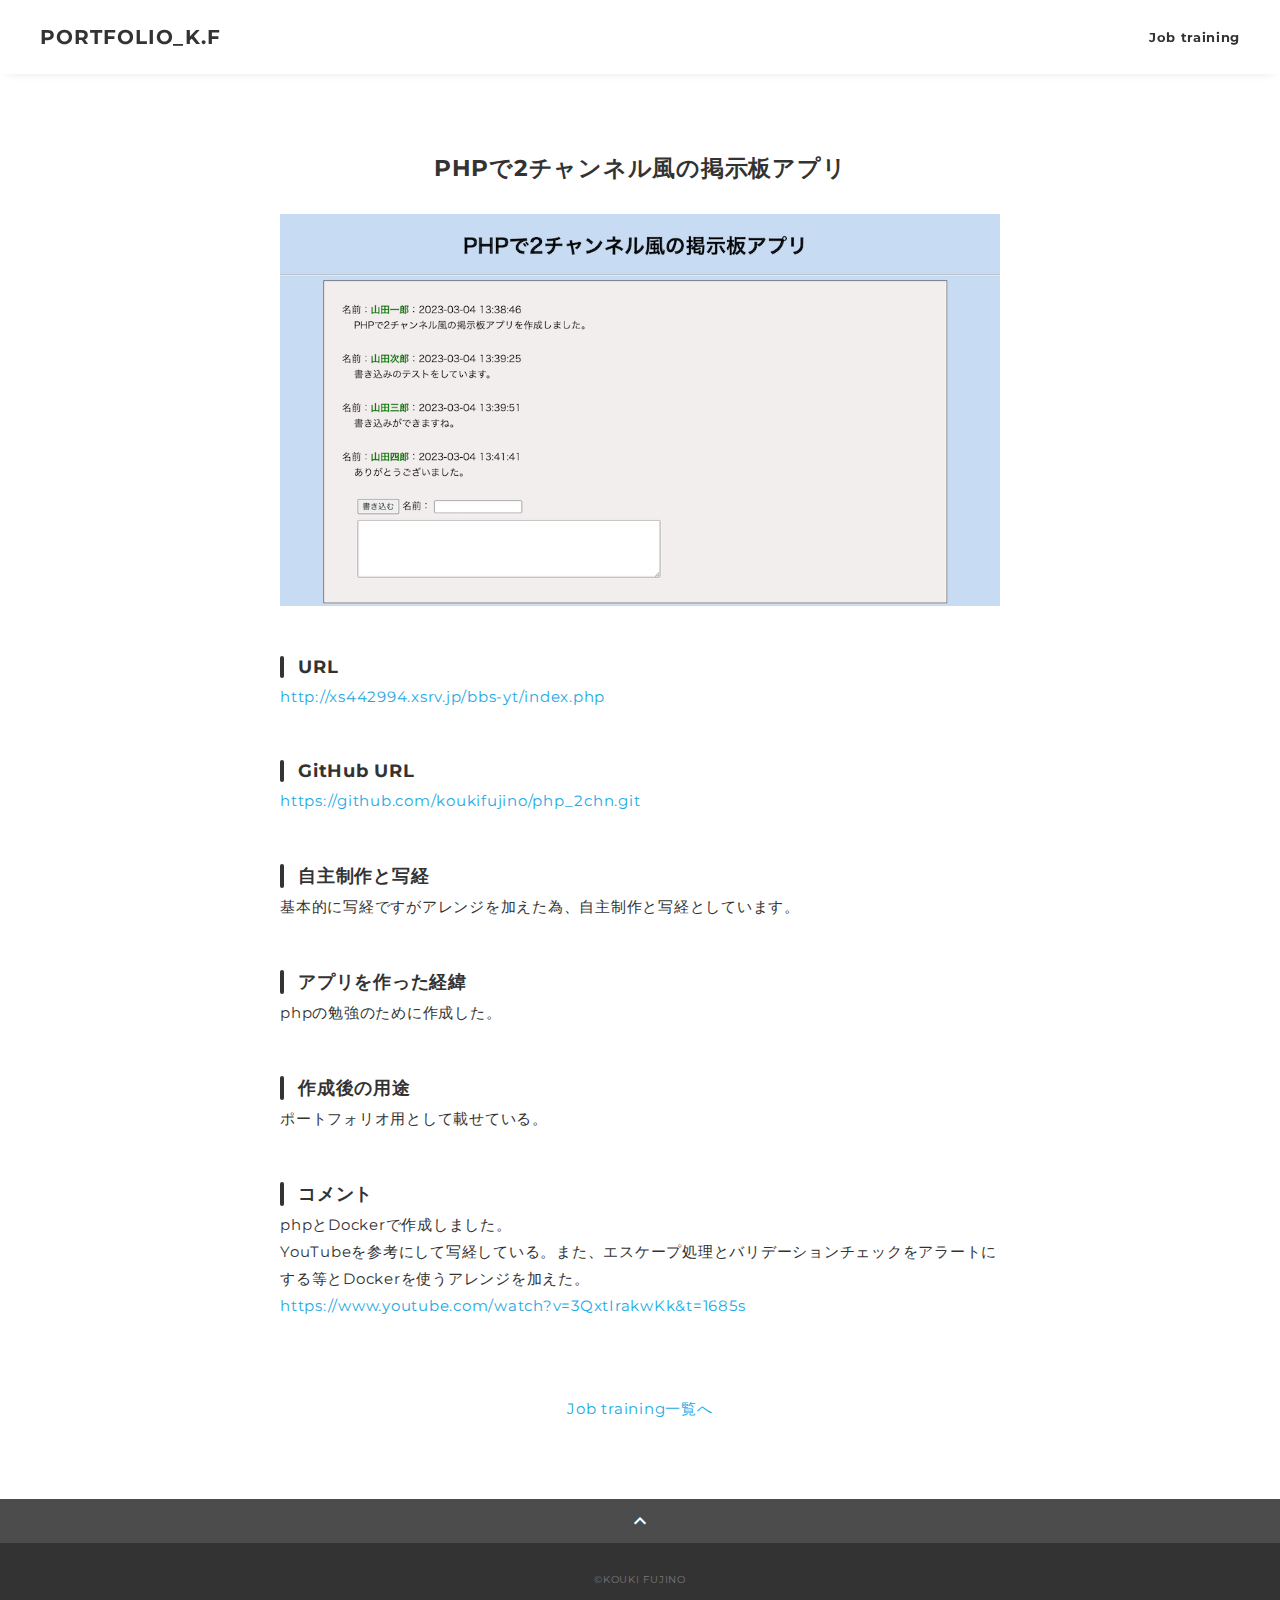
<file: php_2chn.html>
<!DOCTYPE html>
<html>
<head>
  <meta charset="utf-8">
  <meta name="viewport" content="width=device-width,initial-scale=1.0,user-scalable=no">
  <meta property='og:type' content='website'>
  <meta property='og:title' content='WebデザイナーTARO YAMADA ポートフォリオ'>
  <meta property='og:url' content='URLが入る'>
  <meta property='og:description' content='TARO YAMADAのポートフォリオサイトです。'>
  <meta property="og:image" content="img/ogp.png">
  <meta name="description" content="TARO YAMADAのポートフォリオサイトです" />
  <title>KOUKI FUJINO ポートフォリオ</title>
  <link rel="preconnect" href="https://fonts.gstatic.com">
  <link href="https://fonts.googleapis.com/css2?family=Montserrat:wght@400;700&display=swap" rel="stylesheet">
  <link href="https://fonts.googleapis.com/css?family=Material+Icons+Outlined" rel="stylesheet">
  <link href="css/ress.css" media="all" rel="stylesheet" type="text/css" />
  <link href="css/style.css" media="all" rel="stylesheet" type="text/css" />
  <link rel="shortcut icon" href="img/favicon.ico" />
  <link rel=”canonical” href=”URLが入る” />
  <link rel="manifest" href="./manifest.json">
</head>

<body>
  <div class="wrapper">

    <!-- header -->
    <header class="header ">
      <div class="container">
        <h1 class="header-logo">
          <a href="index.html">PORTFOLIO_K.F</a>
        </h1>
        <nav class="gnav">
          <ul class="menu">
            <li class="menu-list"><a href="index.html#Job_training">Job training</a></li>
          </ul>
        </nav>
      </div>
    </header>
    <!-- /header -->

    <main class="content">

      <article class="article">
        <div class="article-container">
          <h2 class="article-title">PHPで2チャンネル風の掲示板アプリ</h2>
          <div class="article-body">
            <p><img src="img/bottom_imgs/php_2chn.png" alt="PHPで2チャンネル風の掲示板アプリ"></p>
            <h3>URL</h3>
            <p><a href="http://xs442994.xsrv.jp/bbs-yt/index.php" target="_blank" rel="noopener">http://xs442994.xsrv.jp/bbs-yt/index.php</a></p>
            <h3>GitHub URL</h3>
            <p><a href="https://github.com/koukifujino/php_2chn.git" target="_blank" rel="noopener">https://github.com/koukifujino/php_2chn.git</a></p>
            <h3>自主制作と写経</h3>
            <p>基本的に写経ですがアレンジを加えた為、自主制作と写経としています。</p>
            <h3>アプリを作った経緯</h3>
            <p>phpの勉強のために作成した。</p>
            <h3>作成後の用途</h3>
            <p>ポートフォリオ用として載せている。</p>
            <h3>コメント</h3>
            <p>
              phpとDockerで作成しました。<br>YouTubeを参考にして写経している。また、エスケープ処理とバリデーションチェックをアラートにする等とDockerを使うアレンジを加えた。
              <br><a href="https://www.youtube.com/watch?v=3QxtIrakwKk&t=1685s" target="_blank">https://www.youtube.com/watch?v=3QxtIrakwKk&t=1685s</a>
            </p>
          </div>
          <div class="home-link">
            <a href="index.html#Job_training">Job training一覧へ</a>
          </div>
        </div>
      </article>

      <div class="page-top" id="js-page-top">
        <span class="material-icons-outlined">expand_less</span>
      </div>

      <script>
        if ('serviceWorker' in navigator) {
          window.addEventListener('load', function() {
            navigator.serviceWorker.register('/color-name/sw.js').then(function(registration) {
              console.log('ServiceWorker registration successful with scope: ', registration.scope);
            }, function(err) {
              console.log('ServiceWorker registration failed: ', err);
            });
          });
        }
      </script>
    </main>

    <!-- footer -->
    <footer class="footer">
      <div class="copyright">&copy;KOUKI FUJINO</div>
    </footer>
    <!-- /footer -->

  </div>
  <script src="https://ajax.googleapis.com/ajax/libs/jquery/3.5.1/jquery.min.js"></script>
  <script type='text/javascript' src="js/script.js"></script>
</body>
</html>
</file>
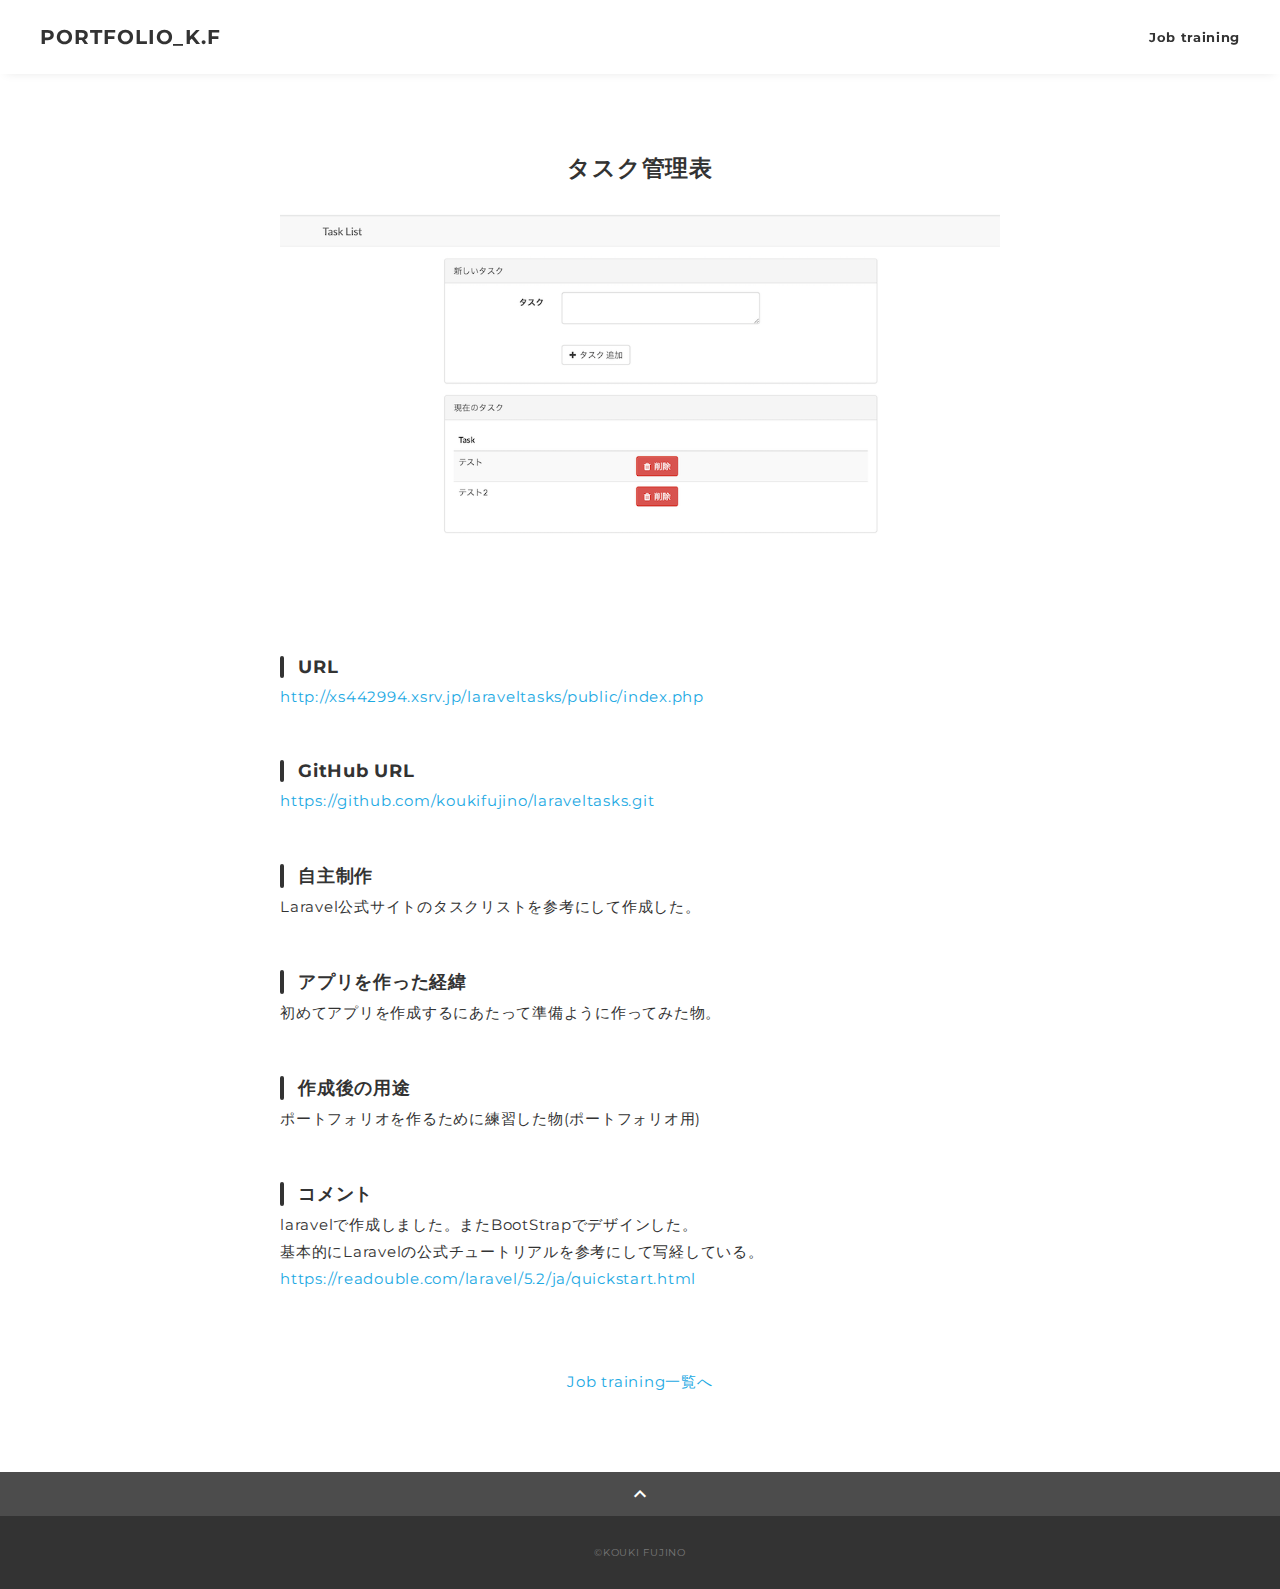
<file: taskList.html>
<!DOCTYPE html>
<html>
<head>
  <meta charset="utf-8">
  <meta name="viewport" content="width=device-width,initial-scale=1.0,user-scalable=no">
  <meta property='og:type' content='website'>
  <meta property='og:title' content='WebデザイナーTARO YAMADA ポートフォリオ'>
  <meta property='og:url' content='URLが入る'>
  <meta property='og:description' content='TARO YAMADAのポートフォリオサイトです。'>
  <meta property="og:image" content="img/ogp.png">
  <meta name="description" content="TARO YAMADAのポートフォリオサイトです" />
  <title>KOUKI FUJINO ポートフォリオ</title>
  <link rel="preconnect" href="https://fonts.gstatic.com">
  <link href="https://fonts.googleapis.com/css2?family=Montserrat:wght@400;700&display=swap" rel="stylesheet">
  <link href="https://fonts.googleapis.com/css?family=Material+Icons+Outlined" rel="stylesheet">
  <link href="css/ress.css" media="all" rel="stylesheet" type="text/css" />
  <link href="css/style.css" media="all" rel="stylesheet" type="text/css" />
  <link rel="shortcut icon" href="img/favicon.ico" />
  <link rel=”canonical” href=”URLが入る” />

  <!-- PWAのマニュフェストJSON -->
  <link rel="manifest" href="./manifest.json">
  <meta name="theme-color" content="#00729f">
</head>

<body>
  <div class="wrapper">

    <!-- header -->
    <header class="header ">
      <div class="container">
        <h1 class="header-logo">
          <a href="index.html">PORTFOLIO_K.F</a>
        </h1>
        <nav class="gnav">
          <ul class="menu">
            <li class="menu-list"><a href="index.html#Job_training">Job training</a></li>
          </ul>
        </nav>
      </div>
    </header>
    <!-- /header -->

    <main class="content">

      <article class="article">
        <div class="article-container">
          <h2 class="article-title">タスク管理表</h2>
          <div class="article-body">
            <p><img src="img/bottom_imgs/task.png" alt="タスク管理表"></p>
            <h3>URL</h3>
            <p><a href="http://xs442994.xsrv.jp/laraveltasks/public/index.php" target="_blank" rel="noopener">http://xs442994.xsrv.jp/laraveltasks/public/index.php</a></p>
            <h3>GitHub URL</h3>
            <p><a href="https://github.com/koukifujino/laraveltasks.git" target="_blank" rel="noopener">https://github.com/koukifujino/laraveltasks.git</a></p>
            <h3>自主制作</h3>
            <p>Laravel公式サイトのタスクリストを参考にして作成した。</p>
            <h3>アプリを作った経緯</h3>
            <p>初めてアプリを作成するにあたって準備ように作ってみた物。</p>
            <h3>作成後の用途</h3>
            <p>ポートフォリオを作るために練習した物(ポートフォリオ用)</p>
            <h3>コメント</h3>
            <p>
              laravelで作成しました。またBootStrapでデザインした。<br>基本的にLaravelの公式チュートリアルを参考にして写経している。
              <br><a href="https://readouble.com/laravel/5.2/ja/quickstart.html" target="_blank">https://readouble.com/laravel/5.2/ja/quickstart.html</a>
            </p>
          </div>
          <div class="home-link">
            <a href="index.html#Job_training">Job training一覧へ</a>
          </div>
        </div>
      </article>

      <div class="page-top" id="js-page-top">
        <span class="material-icons-outlined">expand_less</span>
      </div>

      <!-- Service Workerの読み込み -->
      <script>
        if ('serviceWorker' in navigator) {
          navigator.serviceWorker.register('./sw.js').then(registration => {
            console.log('ServiceWorker registration successful.');
          }).catch(err => {
            console.log('ServiceWorker registration failed.');
          });
        }
      </script>
    </main>

    <!-- footer -->
    <footer class="footer">
      <div class="copyright">&copy;KOUKI FUJINO</div>
    </footer>
    <!-- /footer -->

  </div>
  <script src="https://ajax.googleapis.com/ajax/libs/jquery/3.5.1/jquery.min.js"></script>
  <script type='text/javascript' src="js/script.js"></script>
</body>
</html>
</file>
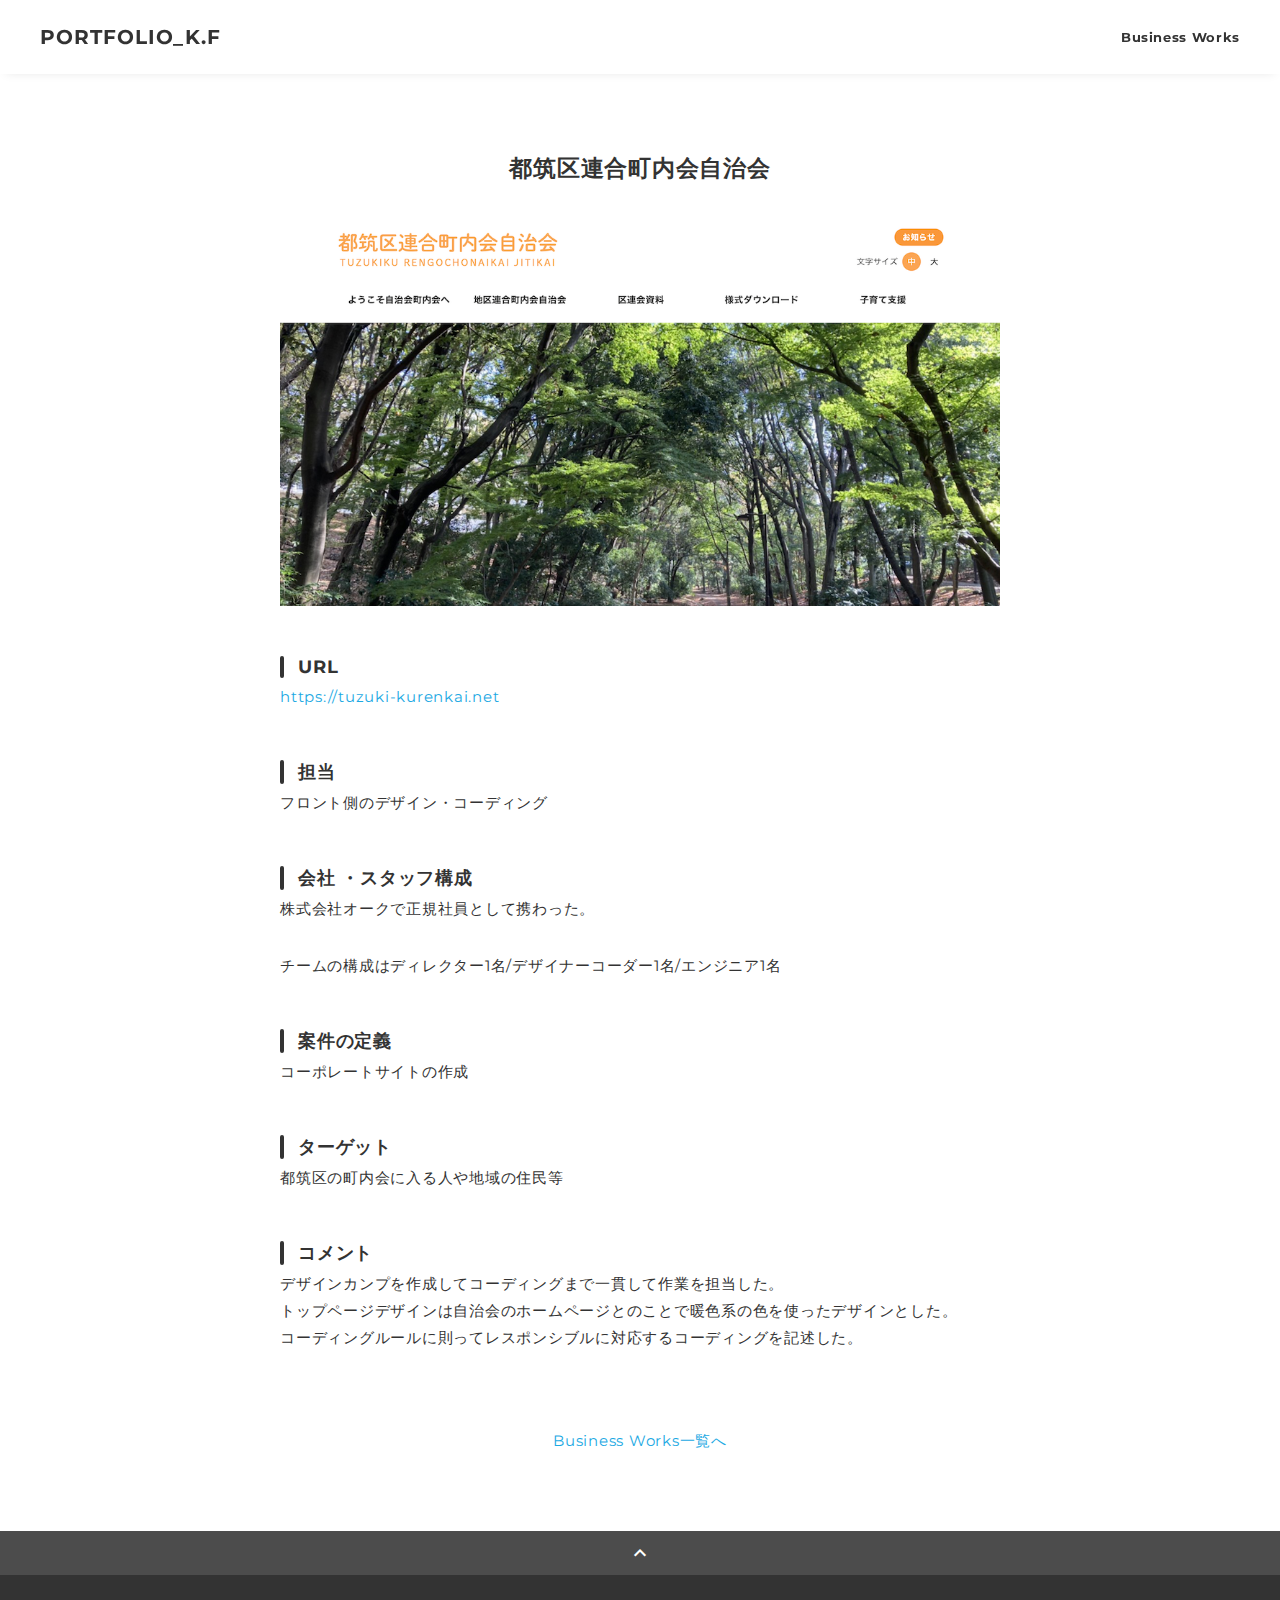
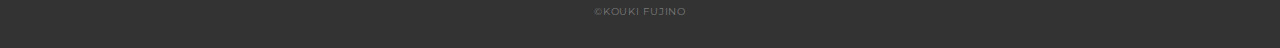
<file: tsuzukiku.html>
<!DOCTYPE html>
<html>
<head>
  <meta charset="utf-8">
  <meta name="viewport" content="width=device-width,initial-scale=1.0,user-scalable=no">
  <meta property='og:type' content='website'>
  <meta property='og:title' content='WebデザイナーTARO YAMADA ポートフォリオ'>
  <meta property='og:url' content='URLが入る'>
  <meta property='og:description' content='TARO YAMADAのポートフォリオサイトです。'>
  <meta property="og:image" content="img/ogp.png">
  <meta name="description" content="TARO YAMADAのポートフォリオサイトです" />
  <title>KOUKI FUJINO ポートフォリオ</title>
  <link rel="preconnect" href="https://fonts.gstatic.com">
  <link href="https://fonts.googleapis.com/css2?family=Montserrat:wght@400;700&display=swap" rel="stylesheet">
  <link href="https://fonts.googleapis.com/css?family=Material+Icons+Outlined" rel="stylesheet">
  <link href="css/ress.css" media="all" rel="stylesheet" type="text/css" />
  <link href="css/style.css" media="all" rel="stylesheet" type="text/css" />
  <link rel="shortcut icon" href="img/favicon.ico" />
  <link rel=”canonical” href=”URLが入る” />

  <!-- PWAのマニュフェストJSON -->
  <link rel="manifest" href="./manifest.json">
  <meta name="theme-color" content="#00729f">
</head>

<body>
  <div class="wrapper">

    <!-- header -->
    <header class="header ">
      <div class="container">
        <h1 class="header-logo">
          <a href="index.html">PORTFOLIO_K.F</a>
        </h1>
        <nav class="gnav">
          <ul class="menu">
            <li class="menu-list"><a href="index.html#Business_works">Business Works</a></li>
          </ul>
        </nav>
      </div>
    </header>
    <!-- /header -->

    <main class="content">

      <article class="article">
        <div class="article-container">
          <h2 class="article-title">都筑区連合町内会自治会</h2>
          <div class="article-body">
            <p><img src="img/bottom_imgs/tuzukikupage.png" alt="都筑区連合町内会自治会"></p>
            <h3>URL</h3>
            <p><a href="https://tuzuki-kurenkai.net" target="_blank" rel="noopener">https://tuzuki-kurenkai.net</a></p>
            <h3>担当</h3>
            <p>フロント側のデザイン・コーディング</p>
            <h3>会社 ・スタッフ構成</h3>
            <p>株式会社オークで正規社員として携わった。</p>
            <p>チームの構成はディレクター1名/デザイナーコーダー1名/エンジニア1名</p>
            <h3>案件の定義</h3>
            <p>コーポレートサイトの作成</p>
            <h3>ターゲット</h3>
            <p>都筑区の町内会に入る人や地域の住民等</p>
            <h3>コメント</h3>
            <p>
              デザインカンプを作成してコーディングまで一貫して作業を担当した。<br>トップページデザインは自治会のホームページとのことで暖色系の色を使ったデザインとした。<br>コーディングルールに則ってレスポンシブルに対応するコーディングを記述した。
            </p>
          </div>
          <div class="home-link">
            <a href="index.html#Business_works">Business Works一覧へ</a>
          </div>
        </div>
      </article>

      <div class="page-top" id="js-page-top">
        <span class="material-icons-outlined">expand_less</span>
      </div>

      <!-- Service Workerの読み込み -->
      <script>
        if ('serviceWorker' in navigator) {
          navigator.serviceWorker.register('./sw.js').then(registration => {
            console.log('ServiceWorker registration successful.');
          }).catch(err => {
            console.log('ServiceWorker registration failed.');
          });
        }
      </script>
    </main>

    <!-- footer -->
    <footer class="footer">
      <div class="copyright">&copy;KOUKI FUJINO</div>
    </footer>
    <!-- /footer -->

  </div>
  <script src="https://ajax.googleapis.com/ajax/libs/jquery/3.5.1/jquery.min.js"></script>
  <script type='text/javascript' src="js/script.js"></script>
</body>
</html>
</file>
<file: css/ress.css>
/*!
 * ress.css • v3.0.1
 * MIT License
 * github.com/filipelinhares/ress
 */

/* # =================================================================
   # Global selectors
   # ================================================================= */

html {
  box-sizing: border-box;
  word-break: normal;
  -moz-tab-size: 4;
  tab-size: 4;

  -webkit-text-size-adjust: 100%; /* Prevent adjustments of font size after orientation changes in iOS */
}

*,
::before,
::after {
  box-sizing: inherit;
  background-repeat: no-repeat; /* Set `background-repeat: no-repeat` to all elements and pseudo elements */
}

::before,
::after {
  vertical-align: inherit;
  text-decoration: inherit; /* Inherit text-decoration and vertical align to ::before and ::after pseudo elements */
}

* {
  margin: 0;
  padding: 0; /* Reset `padding` and `margin` of all elements */
}

/* # =================================================================
   # General elements
   # ================================================================= */

hr {
  overflow: visible; /* Show the overflow in Edge and IE */
  height: 0; /* Add the correct box sizing in Firefox */
}

details,
main {
  display: block; /* Render the `main` element consistently in IE. */
}

summary {
  display: list-item; /* Add the correct display in all browsers */
}

small {
  font-size: 80%; /* Set font-size to 80% in `small` elements */
}

[hidden] {
  display: none; /* Add the correct display in IE */
}

abbr[title] {
  /* Add the correct text decoration in Chrome, Edge, IE, Opera, and Safari */
  text-decoration: underline;
  text-decoration: underline dotted;
  border-bottom: none; /* Remove the bottom border in Chrome 57 */
}

a {
  background-color: transparent; /* Remove the gray background on active links in IE 10 */
}

a:active,
a:hover {
  outline-width: 0; /* Remove the outline when hovering in all browsers */
}

code,
kbd,
pre,
samp {
  font-family: monospace, monospace; /* Specify the font family of code elements */
}

pre {
  font-size: 1em; /* Correct the odd `em` font sizing in all browsers */
}

b,
strong {
  font-weight: bolder; /* Add the correct font weight in Chrome, Edge, and Safari */
}

/* https://gist.github.com/unruthless/413930 */
sub,
sup {
  position: relative;
  font-size: 75%;
  line-height: 0;
  vertical-align: baseline;
}

sub {
  bottom: -.25em;
}

sup {
  top: -.5em;
}

/* # =================================================================
   # Forms
   # ================================================================= */

input {
  border-radius: 0;
}

/* Replace pointer cursor in disabled elements */
[disabled] {
  cursor: default;
}

[type="number"]::-webkit-container-spin-button,
[type="number"]::-webkit-outer-spin-button {
  height: auto; /* Correct the cursor style of increment and decrement buttons in Chrome */
}

[type="search"] {
  outline-offset: -2px; /* Correct the outline style in Safari */

  -webkit-appearance: textfield; /* Correct the odd appearance in Chrome and Safari */
}

[type="search"]::-webkit-search-decoration {
  -webkit-appearance: none; /* Remove the container padding in Chrome and Safari on macOS */
}

textarea {
  overflow: auto; /* Internet Explorer 11+ */
  resize: vertical; /* Specify textarea resizability */
}

button,
input,
optgroup,
select,
textarea {
  font: inherit; /* Specify font inheritance of form elements */
}

optgroup {
  font-weight: bold; /* Restore the font weight unset by the previous rule */
}

button {
  overflow: visible; /* Address `overflow` set to `hidden` in IE 8/9/10/11 */
}

button,
select {
  text-transform: none; /* Firefox 40+, Internet Explorer 11- */
}

/* Apply cursor pointer to button elements */
button,
[type="button"],
[type="reset"],
[type="submit"],
[role="button"] {
  cursor: pointer;
  color: inherit;
}

/* Remove container padding and border in Firefox 4+ */
button::-moz-focus-container,
[type="button"]::-moz-focus-container,
[type="reset"]::-moz-focus-container,
[type="submit"]::-moz-focus-container {
  padding: 0;
  border-style: none;
}

/* Replace focus style removed in the border reset above */
button:-moz-focusring,
[type="button"]::-moz-focus-container,
[type="reset"]::-moz-focus-container,
[type="submit"]::-moz-focus-container {
  outline: 1px dotted ButtonText;
}

button,
html [type="button"],
/* Prevent a WebKit bug where (2) destroys native `audio` and `video`controls in Android 4 */
[type="reset"],
[type="submit"] {
  -webkit-appearance: button; /* Correct the inability to style clickable types in iOS */
}

/* Remove the default button styling in all browsers */
button,
input,
select,
textarea {
  border-style: none;
  background-color: transparent;
}

/* Style select like a standard input */
select {
  -webkit-appearance: none; /* Chrome 41+ */
  -moz-appearance: none; /* Firefox 36+ */
}

select::-ms-expand {
  display: none; /* Internet Explorer 11+ */
}

select::-ms-value {
  color: currentColor; /* Internet Explorer 11+ */
}

legend {
  display: table; /* Correct the text wrapping in Edge and IE */
  max-width: 100%; /* Correct the text wrapping in Edge and IE */
  max-width: 100%; /* Correct the text wrapping in Edge 18- and IE */
  white-space: normal; /* Correct the text wrapping in Edge and IE */
  color: inherit; /* Correct the color inheritance from `fieldset` elements in IE */
  border: 0; /* Correct `color` not being inherited in IE 8/9/10/11 */
}

::-webkit-file-upload-button {
  font: inherit; /* Change font properties to `inherit` in Chrome and Safari */
  color: inherit;
  /* Correct the inability to style clickable types in iOS and Safari */

  -webkit-appearance: button;
}

/* # =================================================================
   # Specify media element style
   # ================================================================= */

img {
  border-style: none; /* Remove border when inside `a` element in IE 8/9/10 */
}

/* Add the correct vertical alignment in Chrome, Firefox, and Opera */
progress {
  vertical-align: baseline;
}

/* # =================================================================
   # Accessibility
   # ================================================================= */

/* Hide content from screens but not screenreaders */
@media screen {
  [hidden~="screen"] {
    display: inherit;
  }
  [hidden~="screen"]:not(:active):not(:focus):not(:target) {
    position: absolute !important;
    clip: rect(0 0 0 0) !important;
  }
}

/* Specify the progress cursor of updating elements */
[aria-busy="true"] {
  cursor: progress;
}

/* Specify the pointer cursor of trigger elements */
[aria-controls] {
  cursor: pointer;
}

/* Specify the unstyled cursor of disabled, not-editable, or otherwise inoperable elements */
[aria-disabled] {
  cursor: default;
}
</file>
<file: css/style.css>
body {
  font-family: "Montserrat","Helvetica Neue",Arial,"Hiragino Kaku Gothic ProN","Hiragino Sans",Meiryo,sans-serif;
  font-size: 15px;
  letter-spacing: .05em;
  color: #333;
}

a {
  transition: opacity .3s;
  text-decoration: none;
  color: #1ca9e3;
}

img {
  max-width: 100%;
  height: auto;
  vertical-align: bottom;
  border-style: none;
}



.pc-only {
  display: block;
}

.sp-only {
  display: none;
}

/*--------------------------------
 レイアウト
---------------------------------*/
.wrapper {
  padding-top: 73px;
}

.section {
  padding: 90px 0;
  background-color: aliceblue;
}

.section:nth-of-type(odd) {
  background-color: #f7f7f7;
}

.container {
  max-width: 1340px;
  margin: 0 auto;
  padding: 0 40px;
}

/*--------------------------------
 見出し
---------------------------------*/
.title {
  font-size: 34px;
  font-weight: bold;
  line-height: 1;
  margin-bottom: 40px;
  text-align: center;
  letter-spacing: .05em;
  color: #333;
}

.lead {
  font-size: 16px;
  line-height: 1.8;
  margin-bottom: 30px;
}

/*--------------------------------
ヘッダー
---------------------------------*/
.header {
  position: fixed;
  top: 0;
  z-index: 1;
  width: 100%;
  background-color: #fff;
  box-shadow: 0 5px 10px -6px rgba(0,0,0,.1);
}

.header .container {
  display: flex;
  align-items: center;
  justify-content: space-between;
  padding: 20px 40px;
}

.header-logo {
  font-size: 20px;
  font-weight: bold;
  line-height: 1.2;
  margin-right: 20px;
  letter-spacing: .05em;
}

.header-logo a {
  position: relative;
  font-weight: bold;
  display: inline-block;
  padding: 5px 0;
  transition: .3s;
  letter-spacing: .05em;
  color: #333;
}

.header-logo a::after {
  position: absolute;
  bottom: 0;
  left: 50%;
  width: 0;
  height: 3px;
  content: "";
  transition: .3s;
  -webkit-transform: translateX(-50%);
  transform: translateX(-50%);
  background-color: #333;
}

.header-logo a:hover:after {
  width: 100%;
}

.menu {
  display: flex;
  justify-content: space-between;
  list-style: none;
}

.menu-list:not(:last-child) {
  margin-right: 20px;
}

.menu-list a {
  position: relative;
  font-size: 13px;
  font-weight: bold;
  display: inline-block;
  padding: 5px 0;
  transition: .3s;
  letter-spacing: .05em;
  color: #333;
}
.menu-list a:after {
  position: absolute;
  bottom: 0;
  left: 50%;
  width: 0;
  height: 3px;
  content: "";
  transition: .3s;
  -webkit-transform: translateX(-50%);
  transform: translateX(-50%);
  background-color: #333;
}

.menu-list a:hover:after {
  width: 100%;
}

/*--------------------------------
 メインビジュアル
---------------------------------*/
.mv {
  width: 100%;
  background-image: url(../img/DSC_0086.jpg);
  background-attachment: scroll;
  background-size: cover;
  background-position: center;

}

.mv-inner {
  display: flex;
  align-items: center;
  justify-content: center;
  height: 85vh;
  text-align: center;
}

.mv-container {
  padding: 0 40px;
}

.mv-title {
  font-size: 60px;
  font-weight: bold;
  line-height: 1.2;
  margin-bottom: 5px;
  letter-spacing: .1em;
}
.mv-subtitle {
  font-size: 20px;
  font-weight: bold;
  line-height: 1;
  margin-bottom: 40px;
  letter-spacing: .08em;
}

.mv-text {
  font-size: 16px;
  line-height: 1.8;
}

/*--------------------------------
 Works
---------------------------------*/
.works-list {
  display: flex;
  flex-wrap: wrap;
  margin-bottom: -40px;
}

.works-item {
  width: 31.74603%;
  margin-right: 1.58730%;
  margin-bottom: 40px;
  color: #333;
}

.works-item:hover {
  opacity: .9;
}

.works-item:nth-of-type(3n) {
  margin-right: 0;
}

.works-img img {
  border: 1px solid #797979;
}

.works-img:hover {
  opacity: 0.5;
}

.works-name {
  font-size: 12px;
  font-weight: bold;
  margin-top: 8px;
}

.works-info {
  font-size: 10px;
  margin-top: 5px;
}

/* 左からふわっとスライド */
.fadeIn_left {
  opacity: 0;
  transform: translate(-50%, 0);
  transition: 2s;
}
.fadeIn_left.is-show {
  transform: translate(0, 0);
  opacity: 1;
}
/* 右からふわっとスライド */
.fadeIn_right {
  opacity: 0;
  transform: translate(50%, 0);
  transition: 2s;
}
.fadeIn_right.is-show {
  transform: translate(0, 0);
  opacity: 1;
}
/* ふわっとスライド */
.fadeIn {
  opacity: 0;
  transition: 2s;
}
.fadeIn.is-show {
  opacity: 1;
}
/*下からふわっとスライド */
.fadeIn_up {
  opacity: 0;
  transform: translate(0, 50%);
  transition: 2s;
}
.fadeIn_up.is-show {
  transform: translate(0, 0);
  opacity: 1;
}
/*--------------------------------
 Skill
---------------------------------*/
.skill-list {
  display: flex;
  flex-wrap: wrap;
  justify-content: space-between;
  margin-bottom: -50px;
}

.skill-item {
  display: flex;
  align-items: flex-start;
  justify-content: space-between;
  width: 48%;
  margin-bottom: 50px;
}

.skill-img {
  width: 60px;
  height: auto;
  margin-right: 20px;
}

.skill-body {
  flex: 1;
}

.skill-name {
  margin-bottom: 10px;
}

.skill-text {
  font-size: 14px;
  line-height: 1.8;
}

/*--------------------------------
 About
---------------------------------*/
.profile {
  display: flex;
  flex-wrap: wrap;
  max-width: 800px;
  margin: 0 auto;
}
.profile-img {
  width: 20%;
  margin-right: 30px;
  border-radius: 50%;
}
.profile-img img {
  border-radius: 50%;
}
.profile-body {
  flex: 1;
}

.profile-body p {
  font-size: 15px;
  line-height: 1.8;
}

.profile-body p:not(:last-child) {
  margin-bottom: 30px;
}

/*--------------------------------
 Contact
---------------------------------*/
.contact {
  text-align: center;
}

.contact-item:not(:last-child) {
  margin-right: 10px;
}

.contact-text {
  margin-top: 10px;
}

.contact-item a {
  position: relative;
  font-weight: bold;
  display: inline-block;
  padding: 5px 0;
  transition: .3s;
  letter-spacing: .05em;
  color: #1ca9e3;
}
/*--------------------------------
 ページトップ
---------------------------------*/
.page-top {
  font-weight: bold;
  padding: 10px;
  cursor: pointer;
  text-align: center;
  background-color: #4c4c4c;
}

.page-top .material-icons-outlined {
  vertical-align: bottom;
  color: #fff;
}

/*--------------------------------
 フッター
---------------------------------*/
.footer {
  padding: 30px;
  background-color: #333;
}

.copyright {
  font-size: 10px;
  text-align: center;
  color: #797979;
}

/*--------------------------------
 下層：Worksページ
---------------------------------*/
.article {
  padding: 80px 0;
}

.article-container {
  max-width: 1040px;
  margin: 0 auto;
  padding: 0 20px;
}

.article-title {
  margin-bottom: 30px;
  text-align: center;
}

.article-body {
  max-width: 720px;
  margin: 0 auto;
  margin-bottom: 80px;
}

.article-body h3 {
  position: relative;
  font-size: 18px;
  margin-bottom: 5px;
  padding-left: 1em;
}

.article-body h3:not(:first-child) {
  margin-top: 50px;
}

.article-body h3::before {
  position: absolute;
  top: 0;
  left: 0;
  width: 4px;
  height: 100%;
  content: "";
  border-radius: 3px;
  background-color: #333;
}

.article-body p {
  font-size: 15px;
  line-height: 1.8;
  margin-bottom: 30px;
}

.home-link {
  text-align: center;
}

/*media Queries 767
----------------------------------------------------*/
@media screen and (max-width: 767px) {
  body {
    font-size: 14px;
  }

  .pc-only {
    display: none;
  }

  .sp-only {
    display: block;
  }

  /* 見出し */
  .title {
    font-size: 26px;
    margin-bottom: 20px;
  }

  .lead {
    font-size: 14px;
    line-height: 1.7;
    margin-bottom: 20px;
  }

  /* レイアウト */
  .wrapper {
    padding-top: 57px;
  }

  .section {
    padding: 60px 0;
  }

  .container {
    padding: 0 20px;
  }

  /* ヘッダー */
  .header .container {
    padding: 15px;
  }

  .header-logo {
    font-size: 15px;
    margin-right: 15px;
  }

  .menu-list:not(:last-child) {
    margin-right: 10px;
  }

  .menu-list a {
    font-size: 10px;
  }

  .menu-list a:after {
    display: none;
  }

  /*  メインビジュアル */
  .mv {
    height: 75vh;
  }

  .mv-container {
    padding: 0 20px;
  }

  .mv-title {
    font-size: 30px;
  }
  .mv-subtitle {
    font-size: 16px;
    margin-bottom: 20px;
  }

  .mv-text {
    font-size: 14px;
    line-height: 1.7;
  }

  /* Works */
  .works-name {
    font-size: 12px;
  }

  .works-info {
    margin-top: 3px;
  }

  .works-list {
    justify-content: space-between;
  }

  .works-item {
    flex: 0 0 48%;
    margin-right: 0;
    margin-bottom: 30px;
  }

  /* Skill */
  .skill-list {
    display: block;
    margin-bottom: 0;
  }

  .skill-item {
    width: 100%;
    margin-bottom: 35px;
  }

  .skill-item:last-child {
    margin-bottom: 0;
  }

  .skill-name {
    margin-bottom: 5px;
  }

  .skill-text {
    font-size: 13px;
    line-height: 1.7;
  }

  /* About */
  .profile {
    display: block;
  }
  .profile-img {
    width: 150px;
    margin: 0 auto;
    margin-bottom: 25px;
  }

  .profile-body p {
    font-size: 14px;
    line-height: 1.7;
  }

  .profile-body p:not(:last-child) {
    margin-bottom: 20px;
  }

  /* フッター */
  .footer {
    padding: 20px;
  }

  /* 下層ページ */
  .article {
    padding: 50px 0;
  }

  .article-body h3 {
    font-size: 16px;
    padding-left: .8em;
  }

  .article-body h3:not(:first-child) {
    margin-top: 30px;
  }

  .article-body p {
    font-size: 14px;
    line-height: 1.7;
    margin-bottom: 20px;
  }
}


@media screen and (max-width: 400px) {

  .menu {
    position: fixed;
    right: -70%;
    width: 70%;
    height: 80vh;
    margin-left: auto;
    /* メニューを縦に */
    display: flex;
    flex-direction: column;
    color: #efefef;
    background-color: rgba(241, 241, 241, 0.7);
    transition: .3s;
  }
  .menu-list {
    width: 100%;
    height: 100%;
    /* メニューテキスト位置をリスト内中心に */
    display: flex;
    justify-content: center;
    align-items: center;
  }
  .btn {
    position: fixed;
    top: 6px;
    right: 16px;
    width: 48px;
    height: 48px;
    z-index: 10;
  }
  .btn-line {
    display: block;
    position: relative;  
    width: 100%;  
    height: 4px;
    background-color: #d6d5d5;  
    transition: .2s;
  }
  /****** 上下のバーガー線 *****/
.btn-line::before,
.btn-line::after {
  content: "";
  position: absolute;
  width: 100%;
  height: 100%;
  background-color: #d6d5d5;
  transition: .5s;
}
.btn-line::before {
  /* 上の線の位置 */
  transform: translate(-24px,-16px);
}
.btn-line::after {
  /* 下の線の位置 */
  transform: translate(-24px,16px);
}


.menu.open {
  right: 0;
}

/***** メニューオープン時 *****/
.btn-line.open {
	background-color: transparent;  	/* 真ん中の線を透明に */
}
.btn-line.open::before ,
.btn-line.open::after {
	content: "";
	background-color: #333;  /* 上下の線の色を変える */
	transition: .4s;
}
.btn-line.open::before {
	transform: rotateZ(-45deg);  /* 上の線を傾ける */
  width: 30px;
}
.btn-line.open::after {
	transform: rotateZ(45deg);  /* 下の線を傾ける */
  width: 30px;
}


  .works-list {
    justify-content: space-between;
    display: block;
    flex-direction: column;
  }
  .works-info {
    margin-bottom: 10px;
  }
}
</file>
